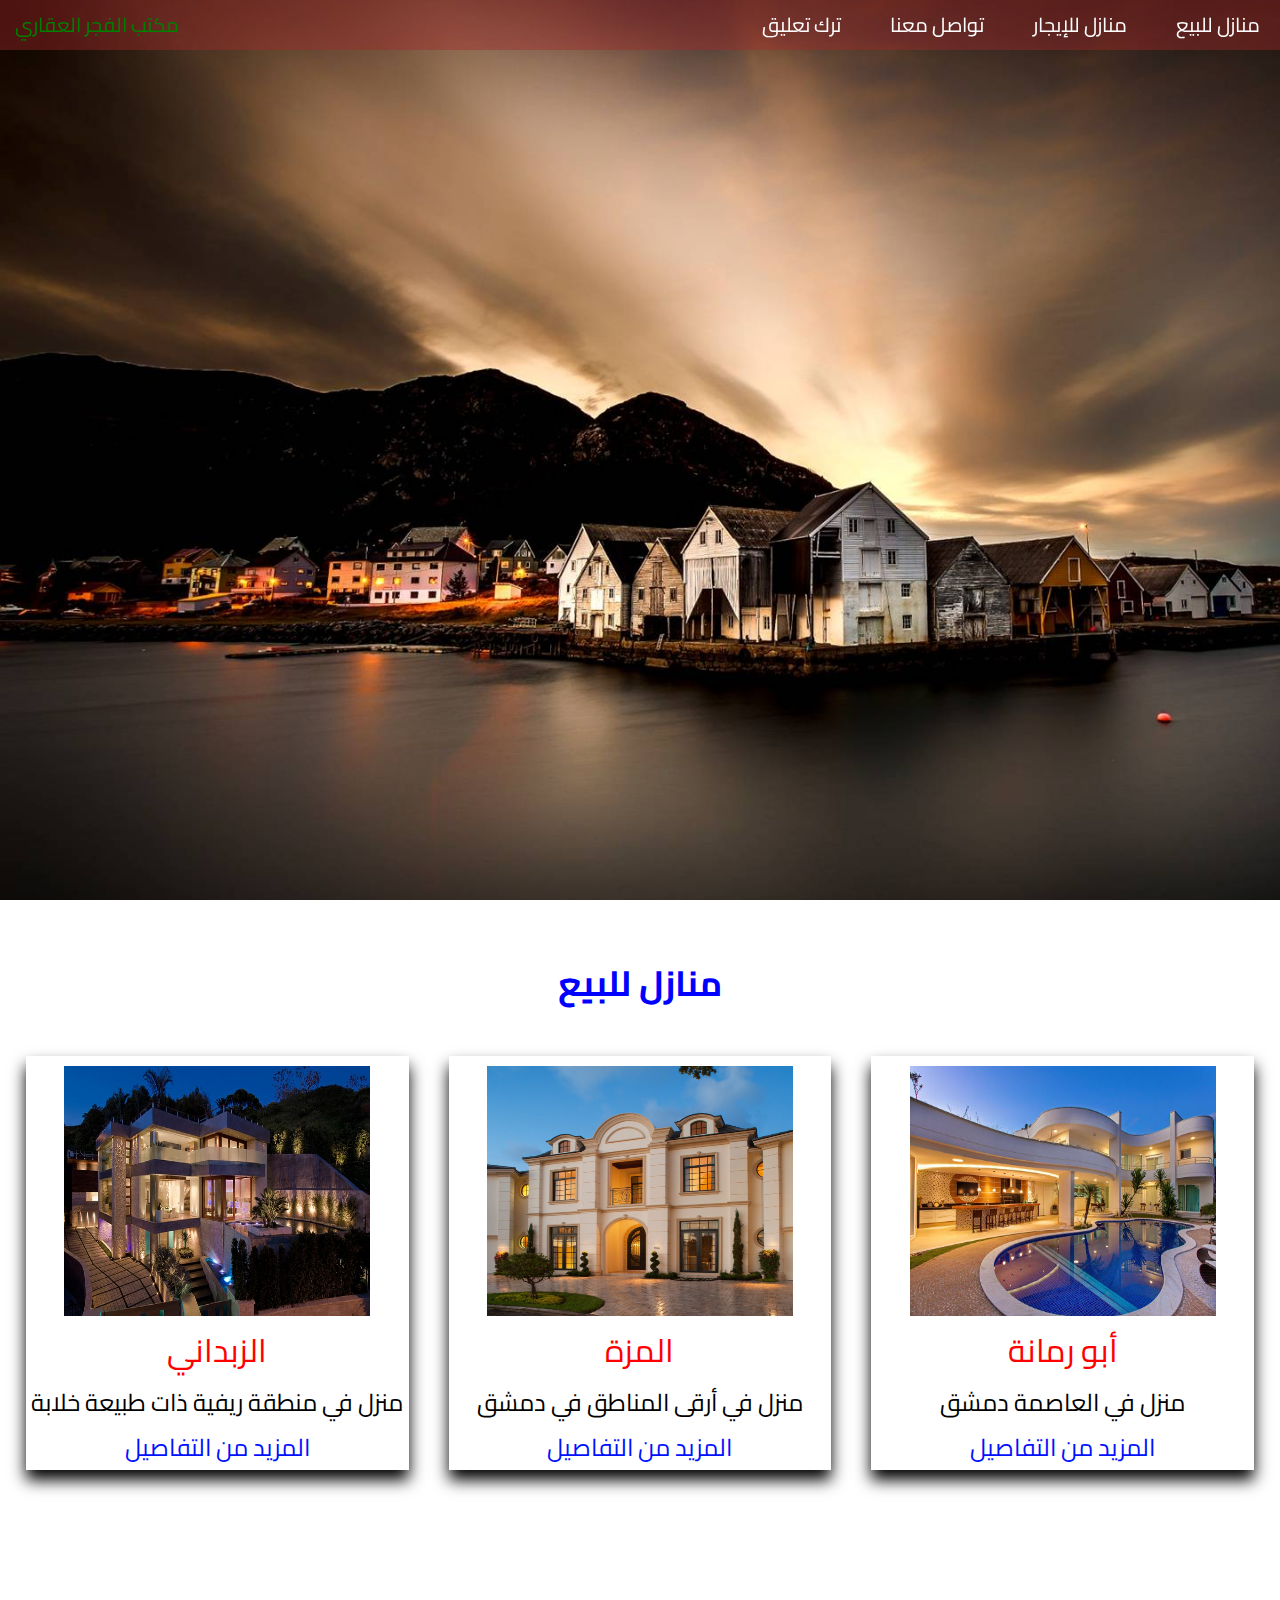
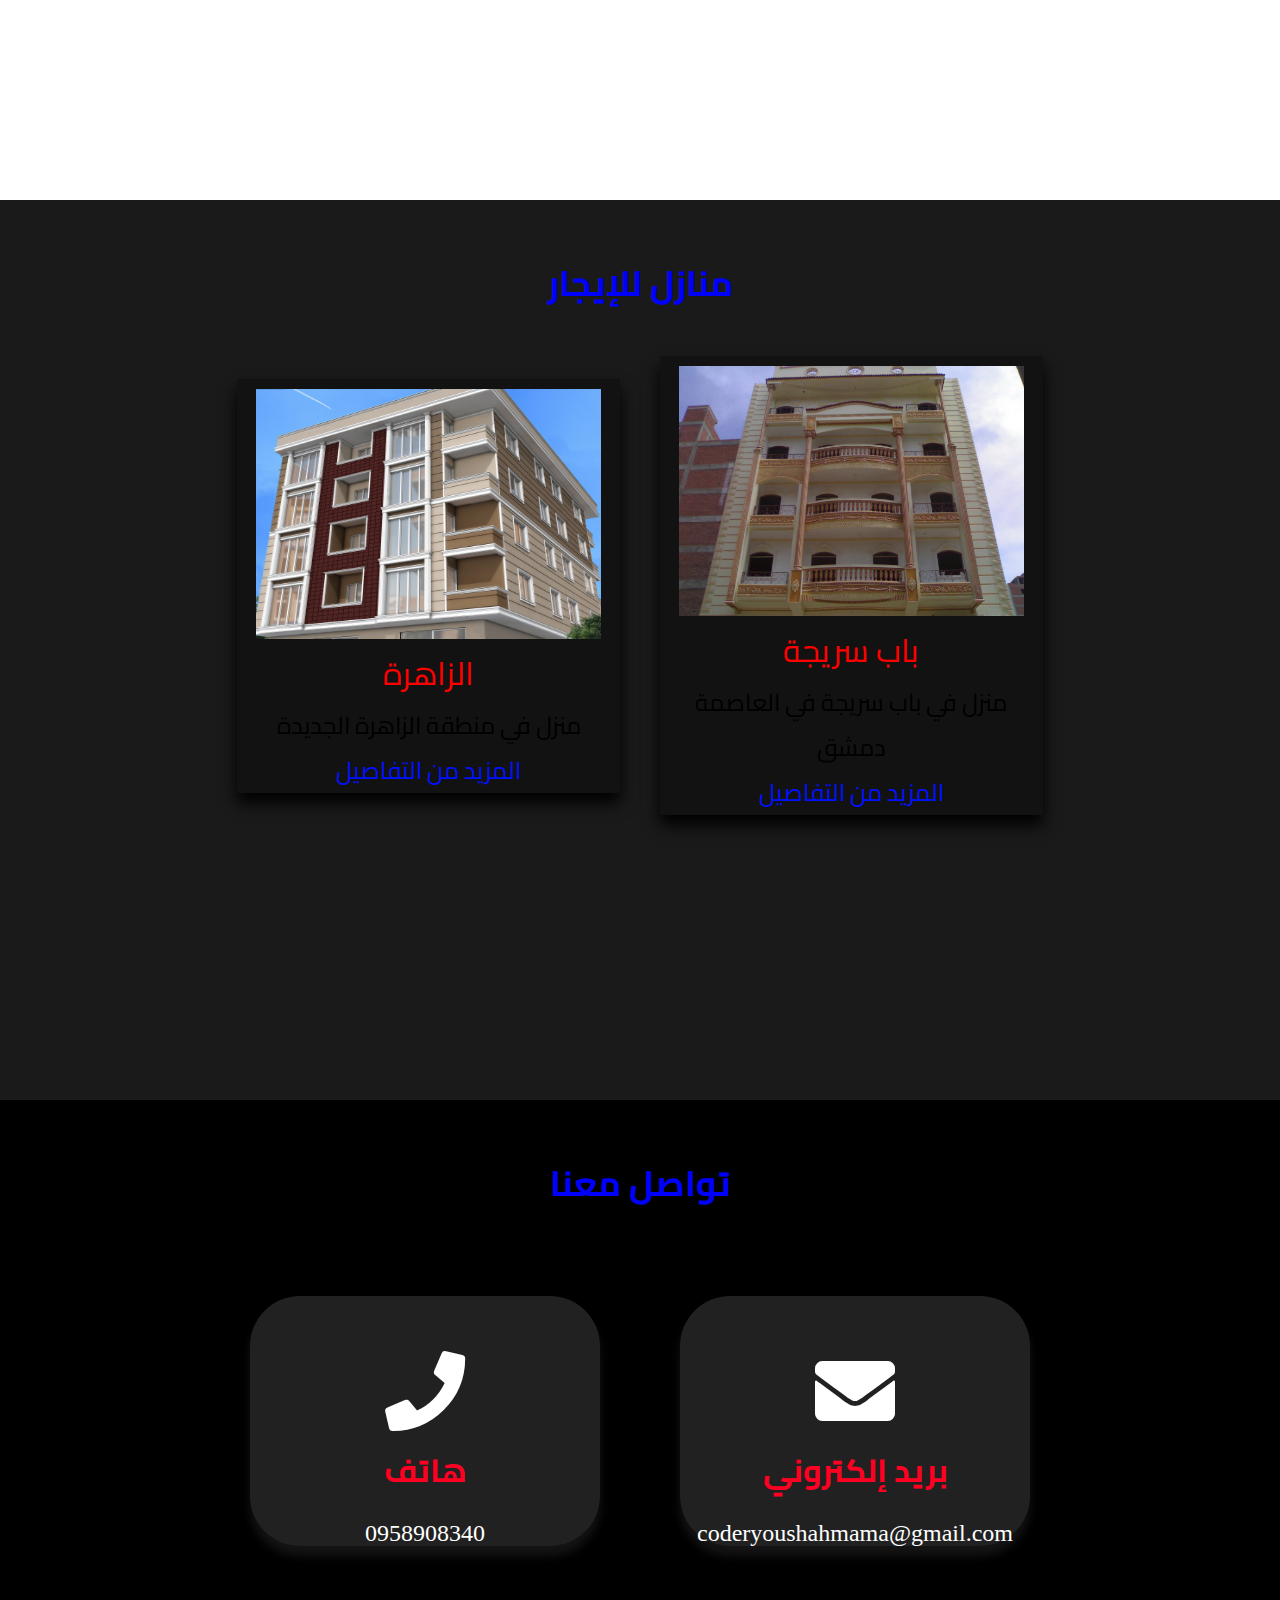
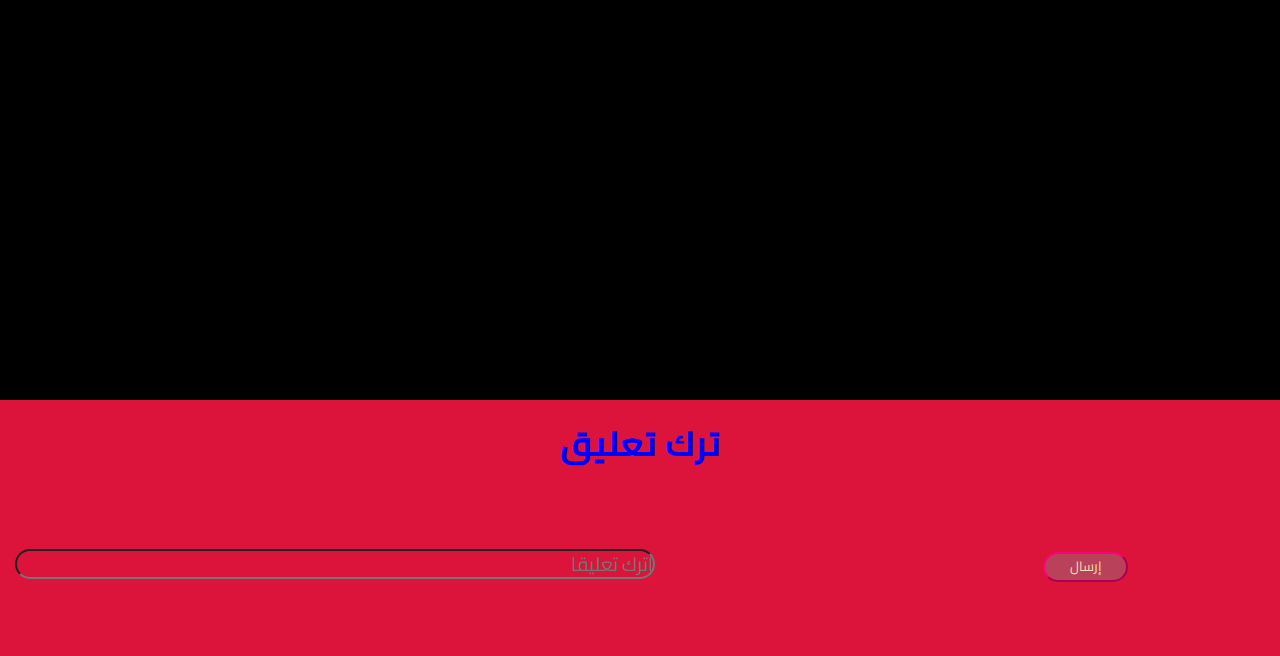
<file: HTML/index.html>
<!DOCTYPE html>
<html>
    <head>
        <meta charset="UTF-8"/>
        <meta name="viewport" content="width=device-width,initial-scale=1.0/">
        <link rel="stylesheet" href="../CSS/indexStyle.css"/>
        <link rel="stylesheet" href="https://cdnjs.cloudflare.com/ajax/libs/font-awesome/5.15.4/css/all.min.css">
        <title>الصفحة الرئيسية</title>
    </head>
    <body>
        <header class="header">
            <section class="toolbar" dir="rtl">
                <a href="#buy"><span class="selection">
                    منازل للبيع
                </span></a>
                <a href="#cost"><span class="selection">
                    منازل للإيجار
                </span></a>
                <a href="#contact"><span class="selection">
                    تواصل معنا
                </span></a>
                <a href="#comment"><span class="selection">
                    ترك تعليق
                </span></a>
                <span class="office_name">
                    مكتب الفجر العقاري
                </span>
            </section>
        </header>
        <section class="buy_homes" id="buy">
            <h1 class="title">منازل للبيع</h1>
            <br/>
            <table class="buy_table">
                <tr>
                    <td>
                        <img src="../IMAGES/Homes/home1_0.jpg" class="background-image"/>
                        <div class="title2">الزبداني</div>
                        <div class="text">
                            منزل في منطقة ريفية ذات طبيعة خلابة
                        </div>
                        <a href="Home_1.html" class="details">
                            المزيد من التفاصيل
                        </a>
                    </td>
                    <td>
                        <img src="../IMAGES/Homes/home2_0.jpg" class="background-image"/>
                        <div class="title2">المزة</div>
                        <div class="text">
                           منزل في أرقى المناطق في دمشق
                        </div>
                        <a href="Home_2.html" class="details">
                            المزيد من التفاصيل
                        </a>
                    </td>
                    <td>
                        <img src="../IMAGES/Homes/home3_0.jpg" class="background-image"/>
                        <div class="title2">أبو رمانة</div>
                        <div class="text">
                            منزل في العاصمة دمشق 
                        </div>
                        <a href="Home_3.html" class="details">
                            المزيد من التفاصيل
                        </a>
                    </td>
                </tr>
            </table>
        </section>
        <section class="cost-home" id="cost">
            <h1 class="title">منازل للإيجار</h1>
            <br/>
            <table class="cost_table">
                <tr>
                    <td class="cost-td">
                        <img src="../IMAGES/Homes/home4_0.jpg" class="background-image" id="cost-images"/>
                        <div class="title2">الزاهرة</div>
                        <div class="text">
                            منزل في منطقة الزاهرة الجديدة 
                        </div>
                        <a href="Home4.html" class="details">
                            المزيد من التفاصيل
                        </a>
                    </td>
                    <td class="cost-td">
                        <img src="../IMAGES/Homes/home5_0.jpg" class="background-image" id="cost-images"/>
                        <div class="title2">باب سريجة</div>
                        <div class="text">
                            منزل في باب سريجة في العاصمة دمشق
                        </div>
                        <a href="Home5.html" class="details">
                            المزيد من التفاصيل
                        </a>
                    </td>
                </tr>
            </table>
        </section>
        <section class="contact" id="contact">
            <h1 class="title">تواصل معنا</h1>
            <br/>
            <table class="contact-table">
                <tr>
                    <td class="contact-td">
                        <div class="icons">
                        <i class="fas fa-phone"></i>
                    </div>
                    <h1 class="contact-title">هاتف</h1>
                    <div class="contact-text">0958908340</div>
                    </td>
                    <td class="contact-td">
                        <div class="icons">
                        <i class="fas fa-envelope"></i>
                    </div>
                    <h1 class="contact-title">بريد إلكتروني</h1>
                    <div class="contact-text">coderyoushahmama@gmail.com</div>
                    </td>
                </tr>
            </table>
        </section>
        <section class="comment" id="comment">
            <h1 class="title1">ترك تعليق</h1>
            <form class="form1">
                <input type="text" minlength="15" class="input" placeholder="اترك تعليقا" name="comment" required/>
                <button type="submit" class="send-btn">إرسال</button>
            </form>
        </section>
    </body>
</html>
</file>
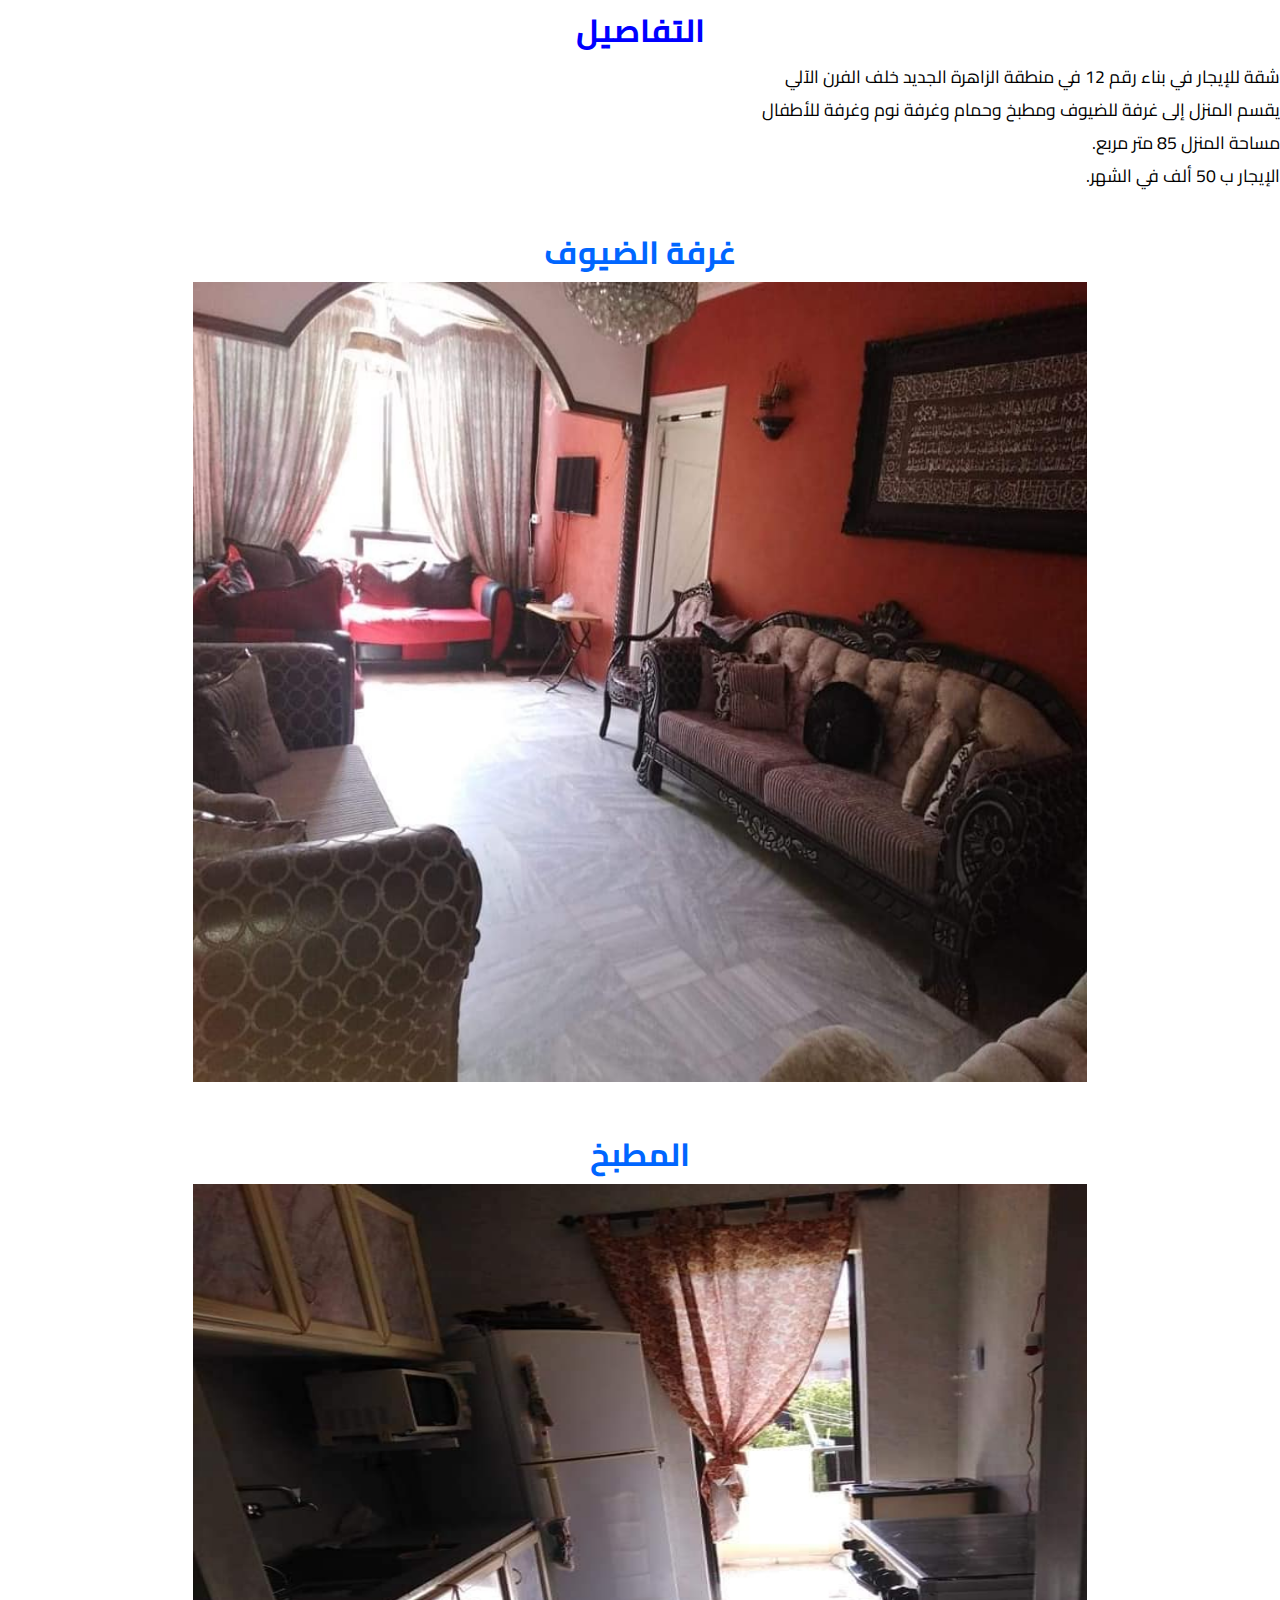
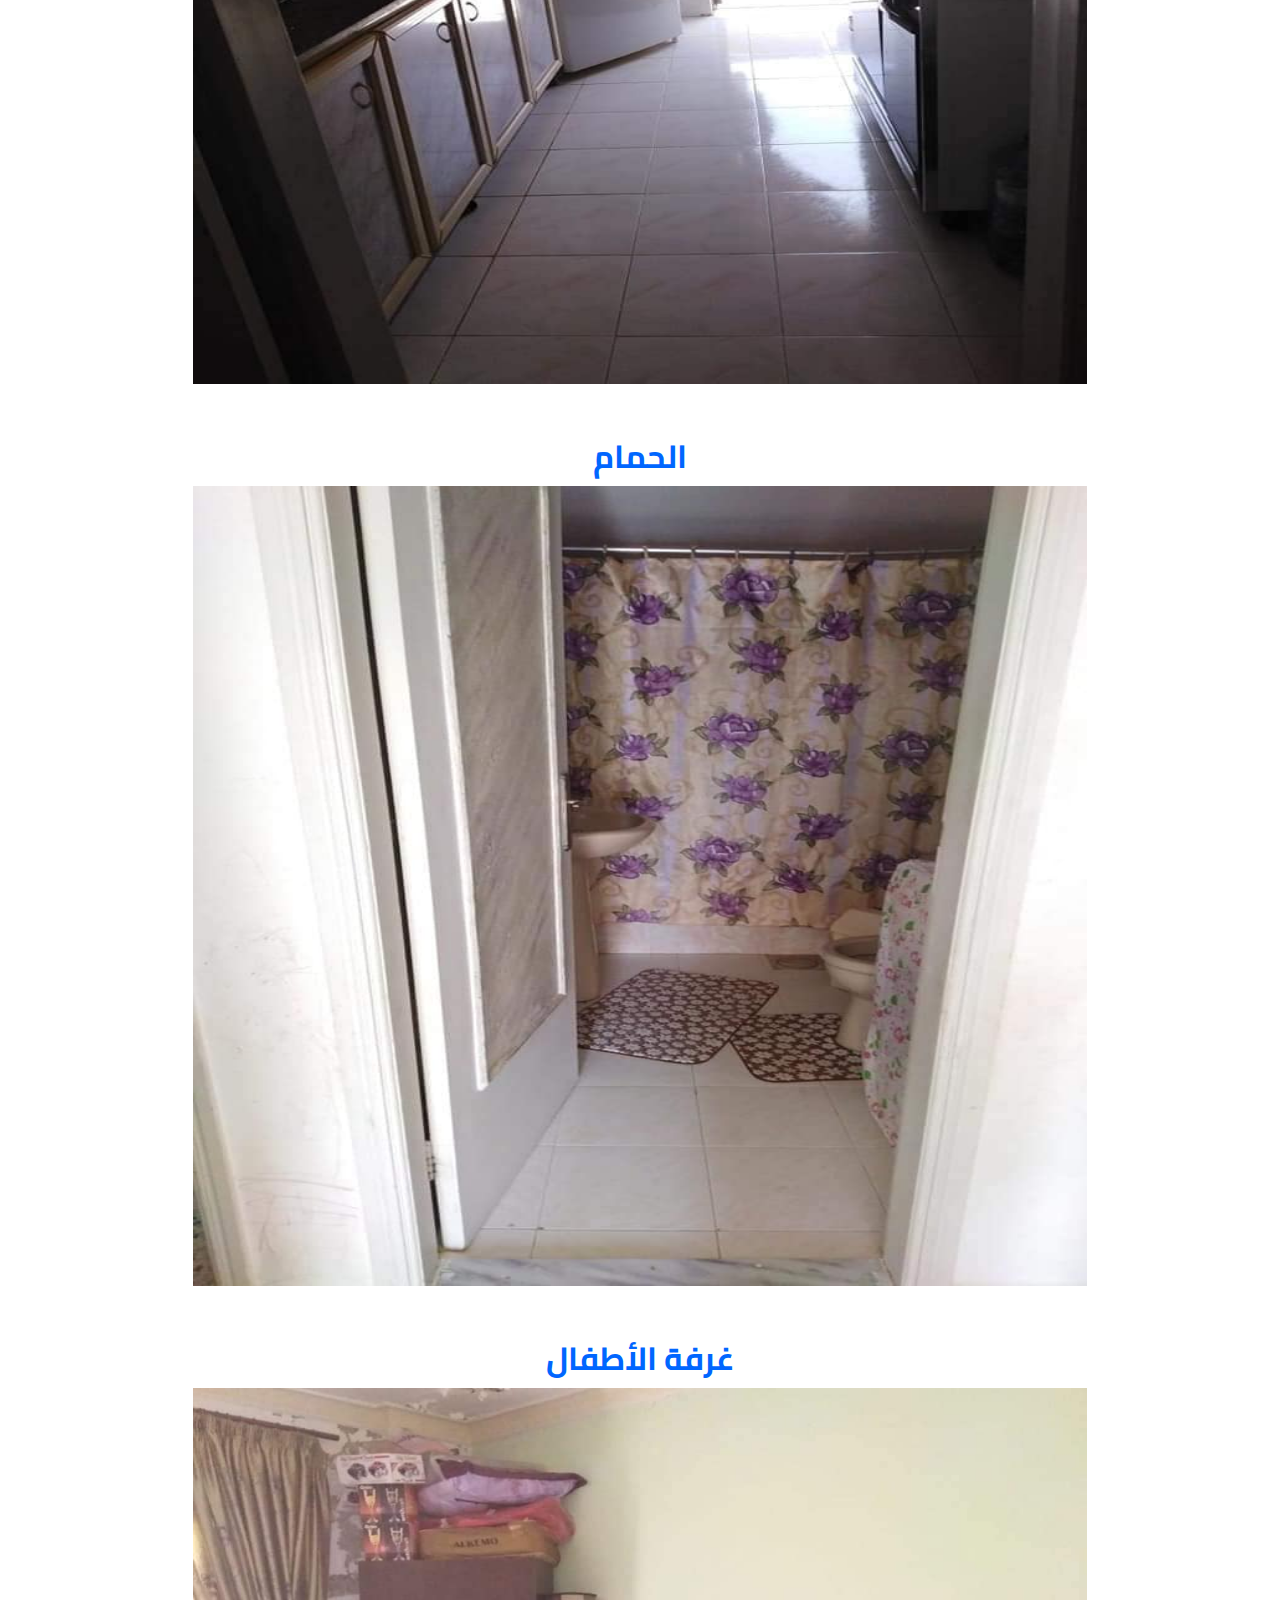
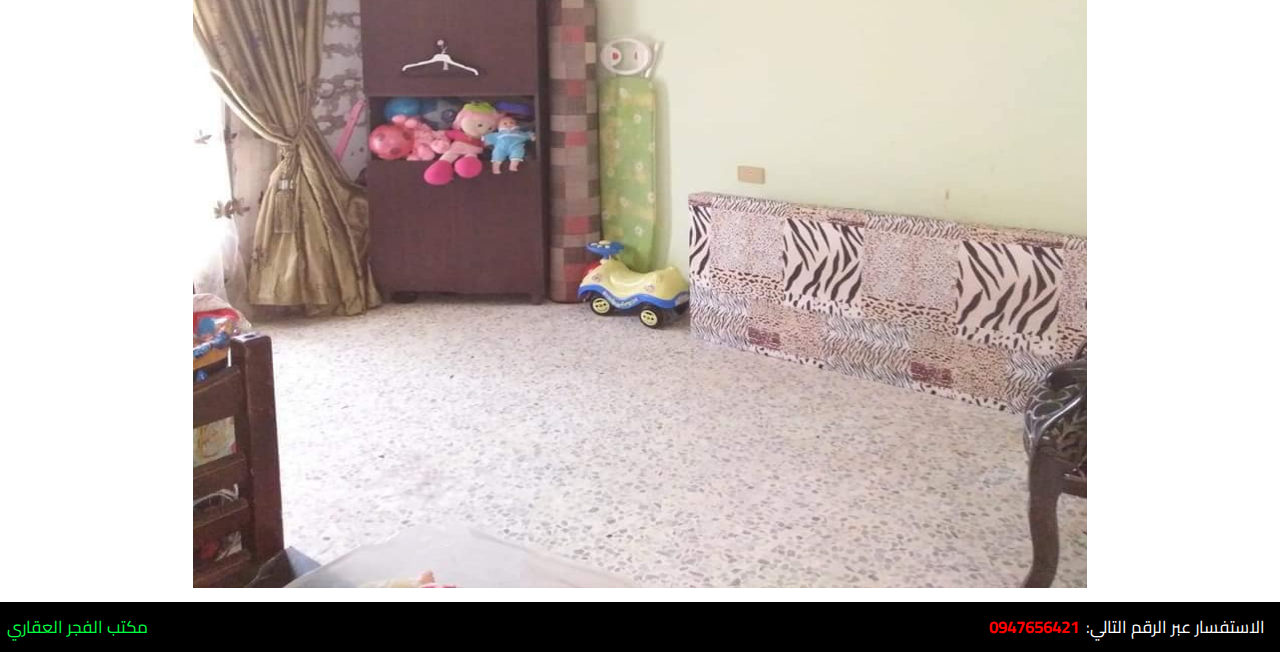
<file: HTML/Home4.html>
<!DOCTYPE html>
<html>
    <head>
        <meta charset="UTF-8"/>
        <meta name="viewport" content="width=device-width,initial-scale=1.0"/>
        <link rel="stylesheet" href="../CSS/homeStyle.css"/>
        <title>التفاصيل</title>
        </head>
        <body>
            <h1 class="title">التفاصيل</h1>
            <div class="text">
               شقة للإيجار في بناء رقم 12 في منطقة الزاهرة الجديد خلف الفرن الآلي
                </div>
                <div class="text">
                   يقسم المنزل إلى غرفة للضيوف ومطبخ وحمام وغرفة نوم وغرفة للأطفال
                    </div>
            <div class="text">مساحة المنزل 85 متر مربع.</div>
            <div class="text">الإيجار ب 50 ألف في الشهر.</div>
            <section class="rooms">
                <table class="rooms_table">
                    <tr>
                        <td>
                            <h1 class="title1">غرفة الضيوف</h1>
                            <img src="../IMAGES/Homes/home4_1.jpg" class="image"/>
                        </td>
                    </tr>
                    <tr>
                        <td>
                            <h1 class="title1">المطبخ</h1>
                            <img src="../IMAGES/Homes/home4_2.jpg" class="image"/>
                        </td>
                    </tr>
                    <tr>
                        <td>
                            <h1 class="title1">الحمام</h1>
                            <img src="../IMAGES/Homes/home4_3.jpg" class="image"/>
                        </td>
                    </tr>
                    <tr>
                        <td>
                            <h1 class="title1">غرفة الأطفال</h1>
                            <img src="../IMAGES/Homes/home4_4.jpg" class="image"/>
                        </td>
                    </tr>
                </table>
            </section>
            <footer class="footer">
                <section>
                    <span class="order-text"> :الاستفسار عبر الرقم التالي</span><span class="number-phone"> 0947656421 </span>
                    <span class="office-name">مكتب الفجر العقاري</span>
                </section>
            </footer>
        </body>
</html>
</file>
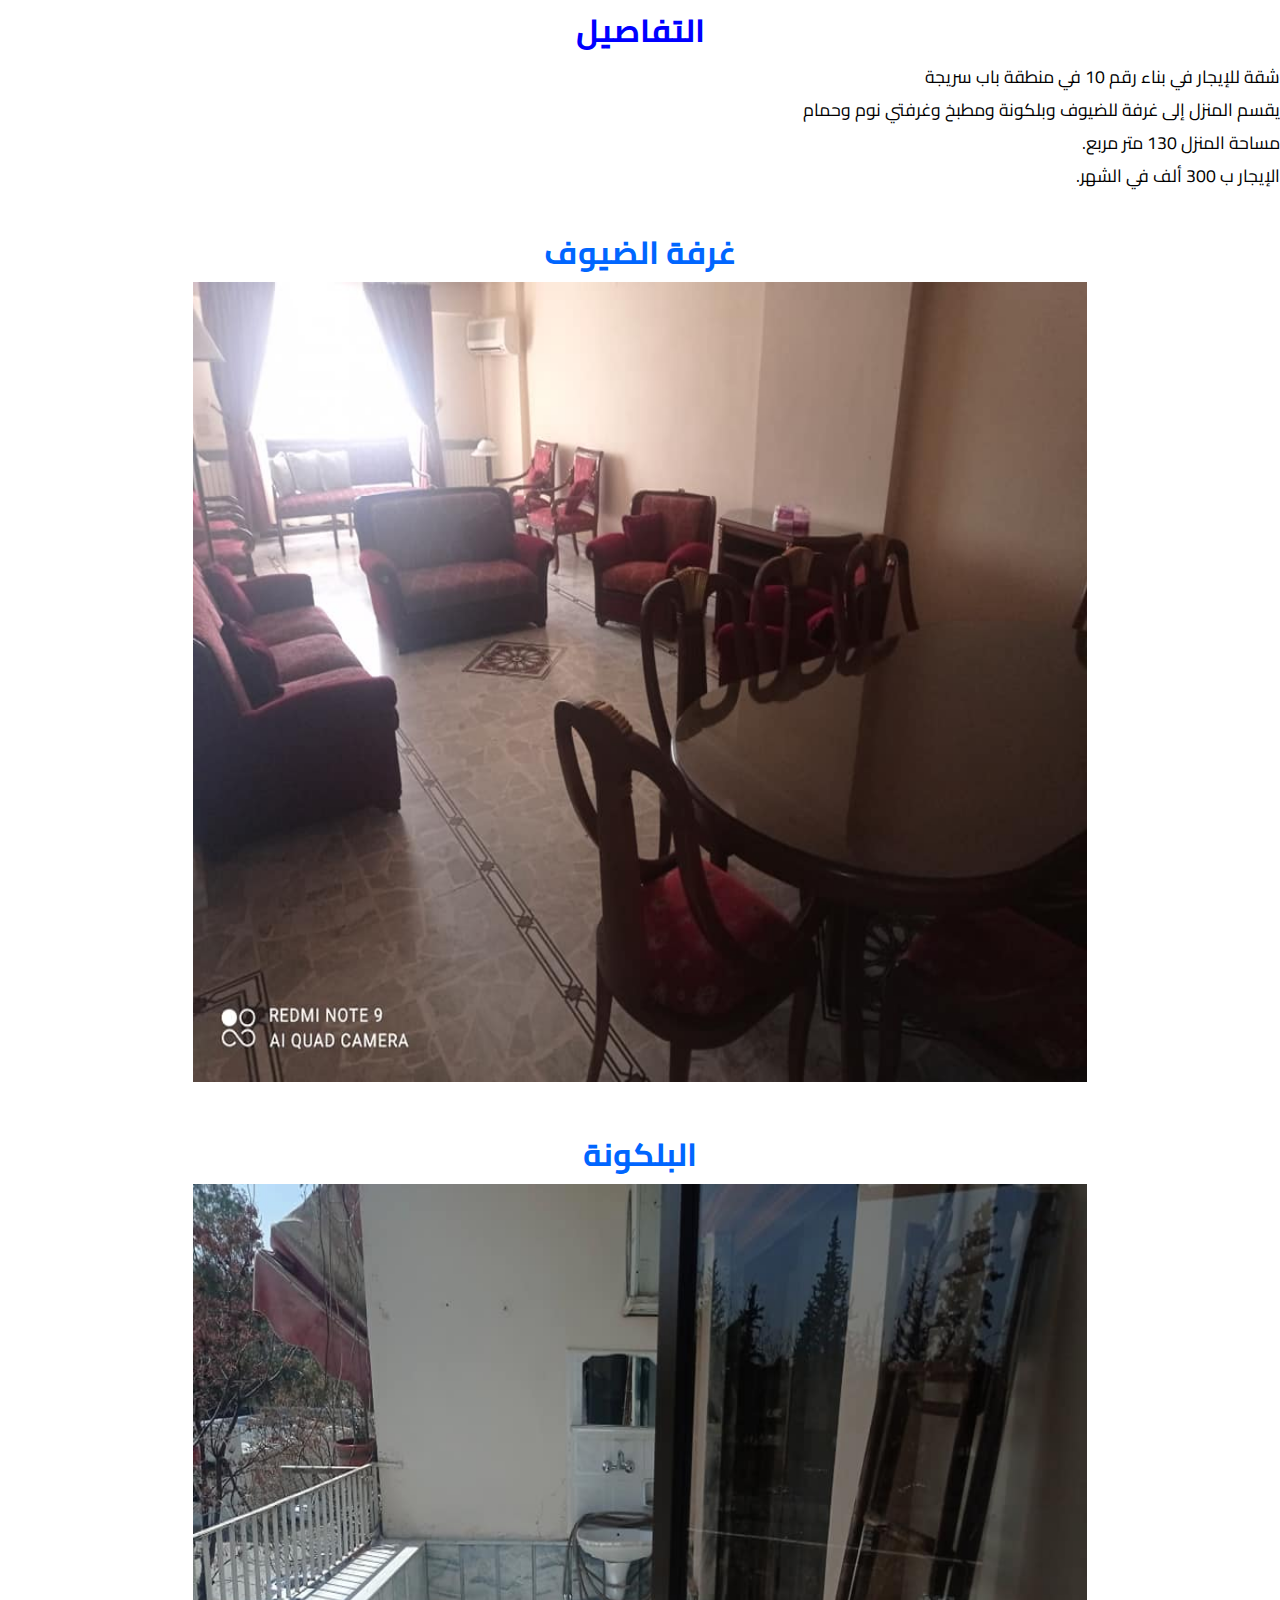
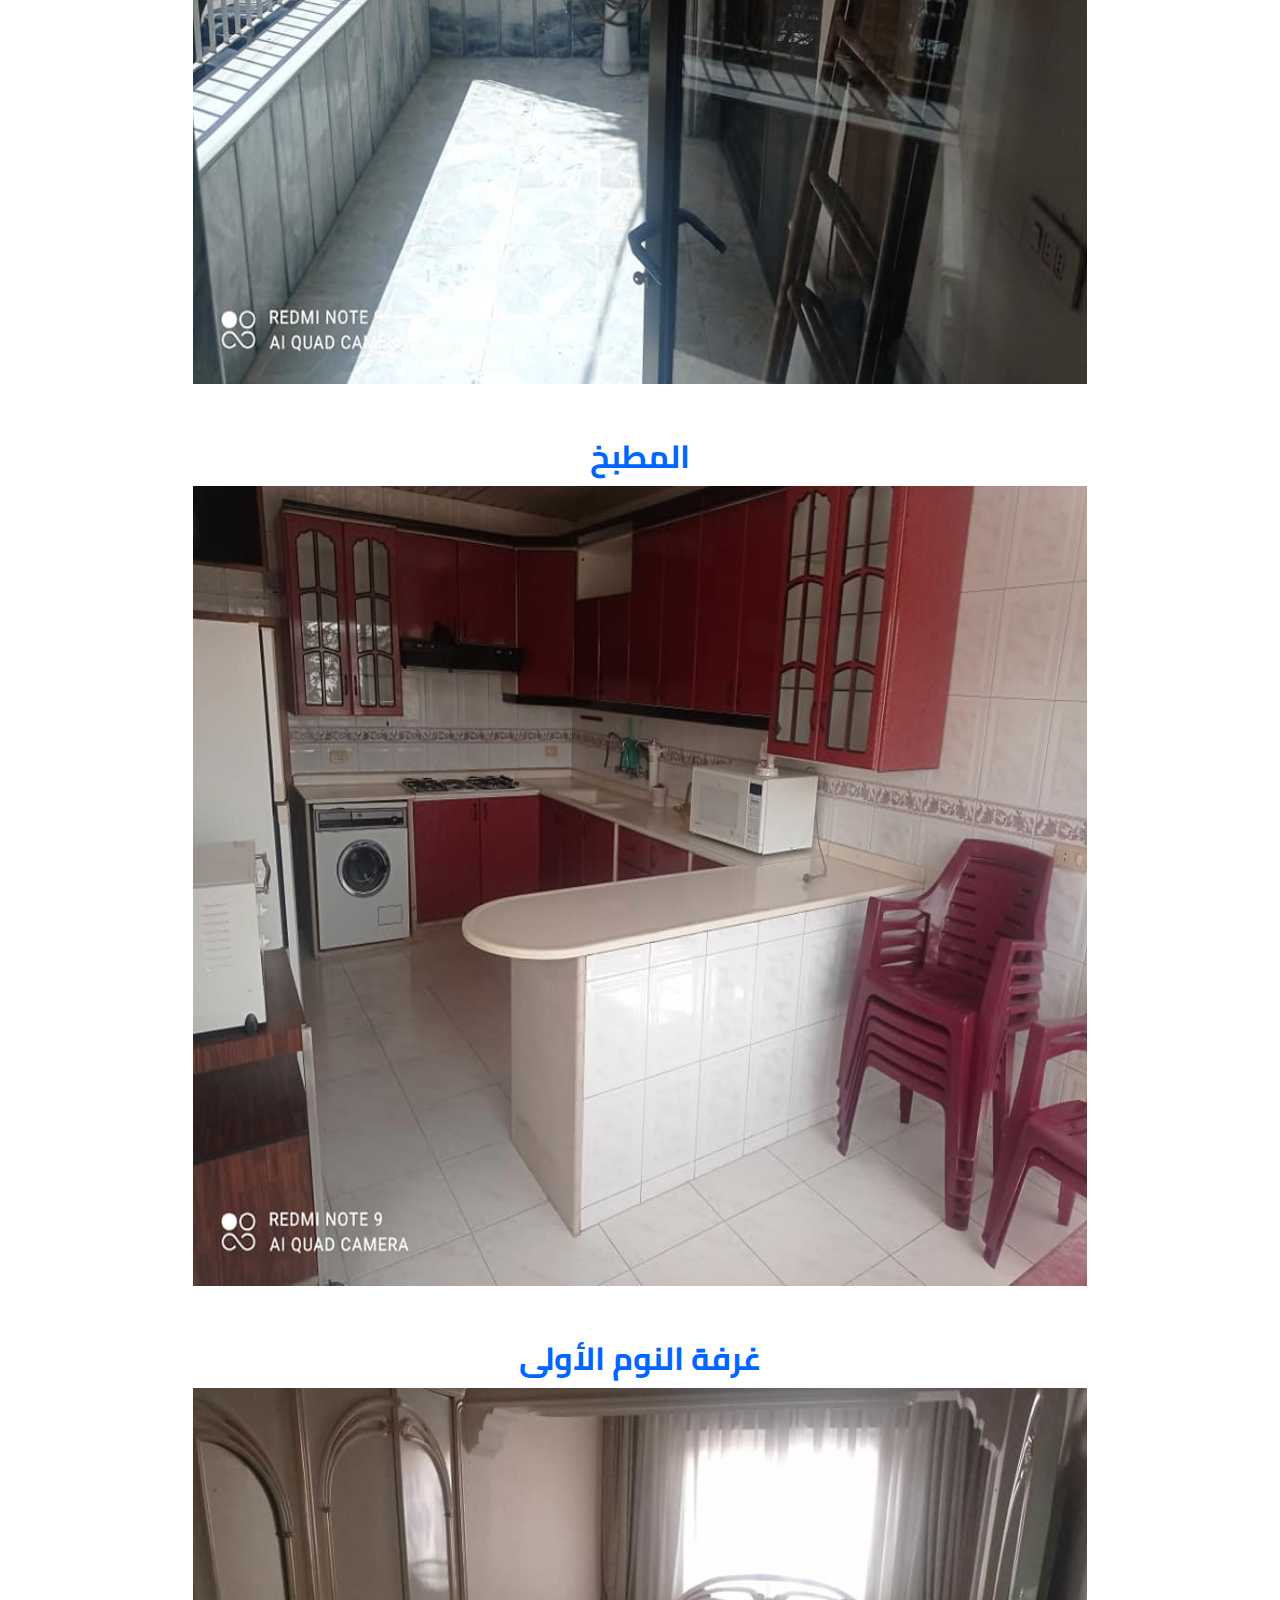
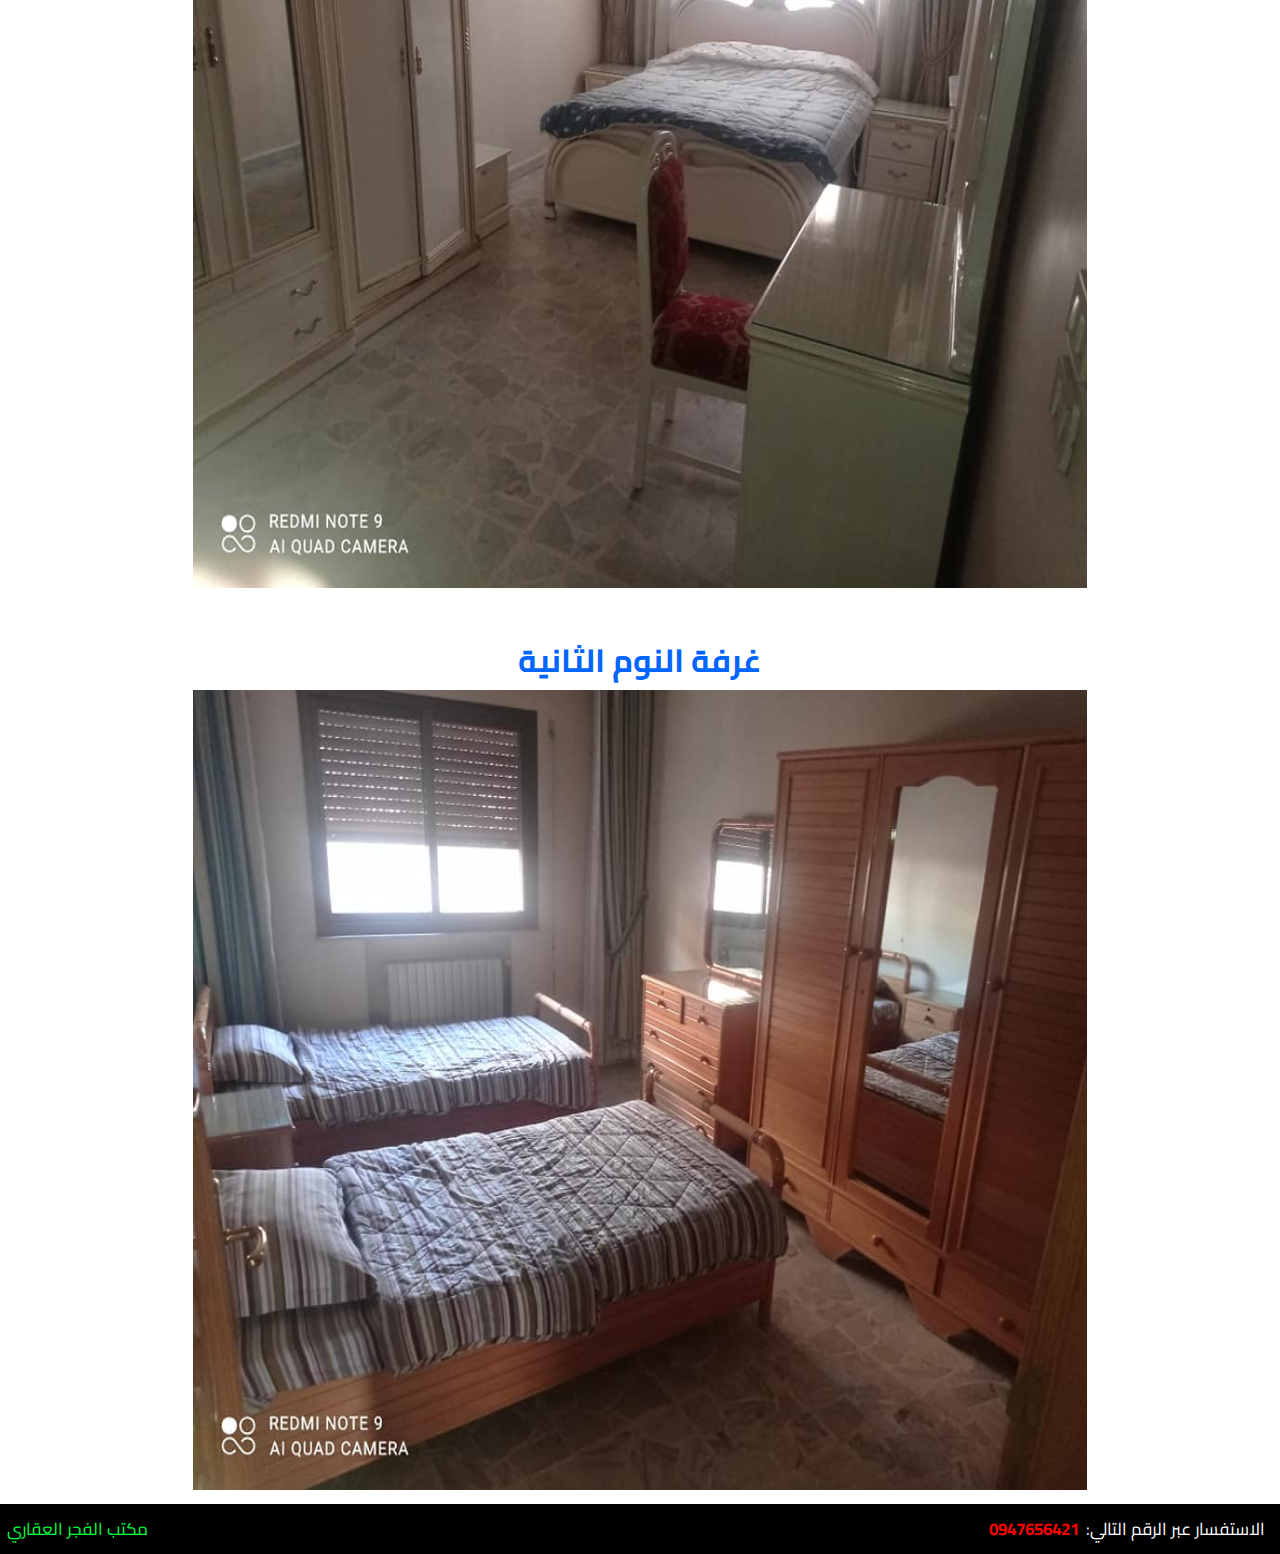
<file: HTML/Home5.html>
<!DOCTYPE html>
<html>
    <head>
        <meta charset="UTF-8"/>
        <meta name="viewport" content="width=device-width,initial-scale=1.0"/>
        <link rel="stylesheet" href="../CSS/homeStyle.css"/>
        <title>التفاصيل</title>
        </head>
        <body>
            <h1 class="title">التفاصيل</h1>
            <div class="text">
               شقة للإيجار في بناء رقم 10 في منطقة باب سريجة
                </div>
                <div class="text">
                  يقسم المنزل إلى غرفة للضيوف وبلكونة ومطبخ وغرفتي نوم وحمام
                    </div>
            <div class="text">مساحة المنزل 130 متر مربع.</div>
            <div class="text">الإيجار ب 300 ألف في الشهر.</div>
            <section class="rooms">
                <table class="rooms_table">
                    <tr>
                        <td>
                            <h1 class="title1">غرفة الضيوف</h1>
                            <img src="../IMAGES/Homes/home5_1.jpg" class="image"/>
                        </td>
                    </tr>
                    <tr>
                        <td>
                            <h1 class="title1">البلكونة</h1>
                            <img src="../IMAGES/Homes/home5_2.jpg" class="image"/>
                        </td>
                    </tr>
                    <tr>
                        <td>
                            <h1 class="title1">المطبخ</h1>
                            <img src="../IMAGES/Homes/home5_3.jpg" class="image"/>
                        </td>
                    </tr>
                    <tr>
                        <td>
                            <h1 class="title1">غرفة النوم الأولى</h1>
                            <img src="../IMAGES/Homes/home5_5.jpg" class="image"/>
                        </td>
                    </tr>
                    <td>
                        <h1 class="title1">غرفة النوم الثانية</h1>
                        <img src="../IMAGES/Homes/home5_7.jpg" class="image"/>
                    </td>
                </tr>
                </table>
            </section>
            <footer class="footer">
                <section>
                    <span class="order-text"> :الاستفسار عبر الرقم التالي</span><span class="number-phone"> 0947656421 </span>
                    <span class="office-name">مكتب الفجر العقاري</span>
                </section>
            </footer>
        </body>
</html>
</file>
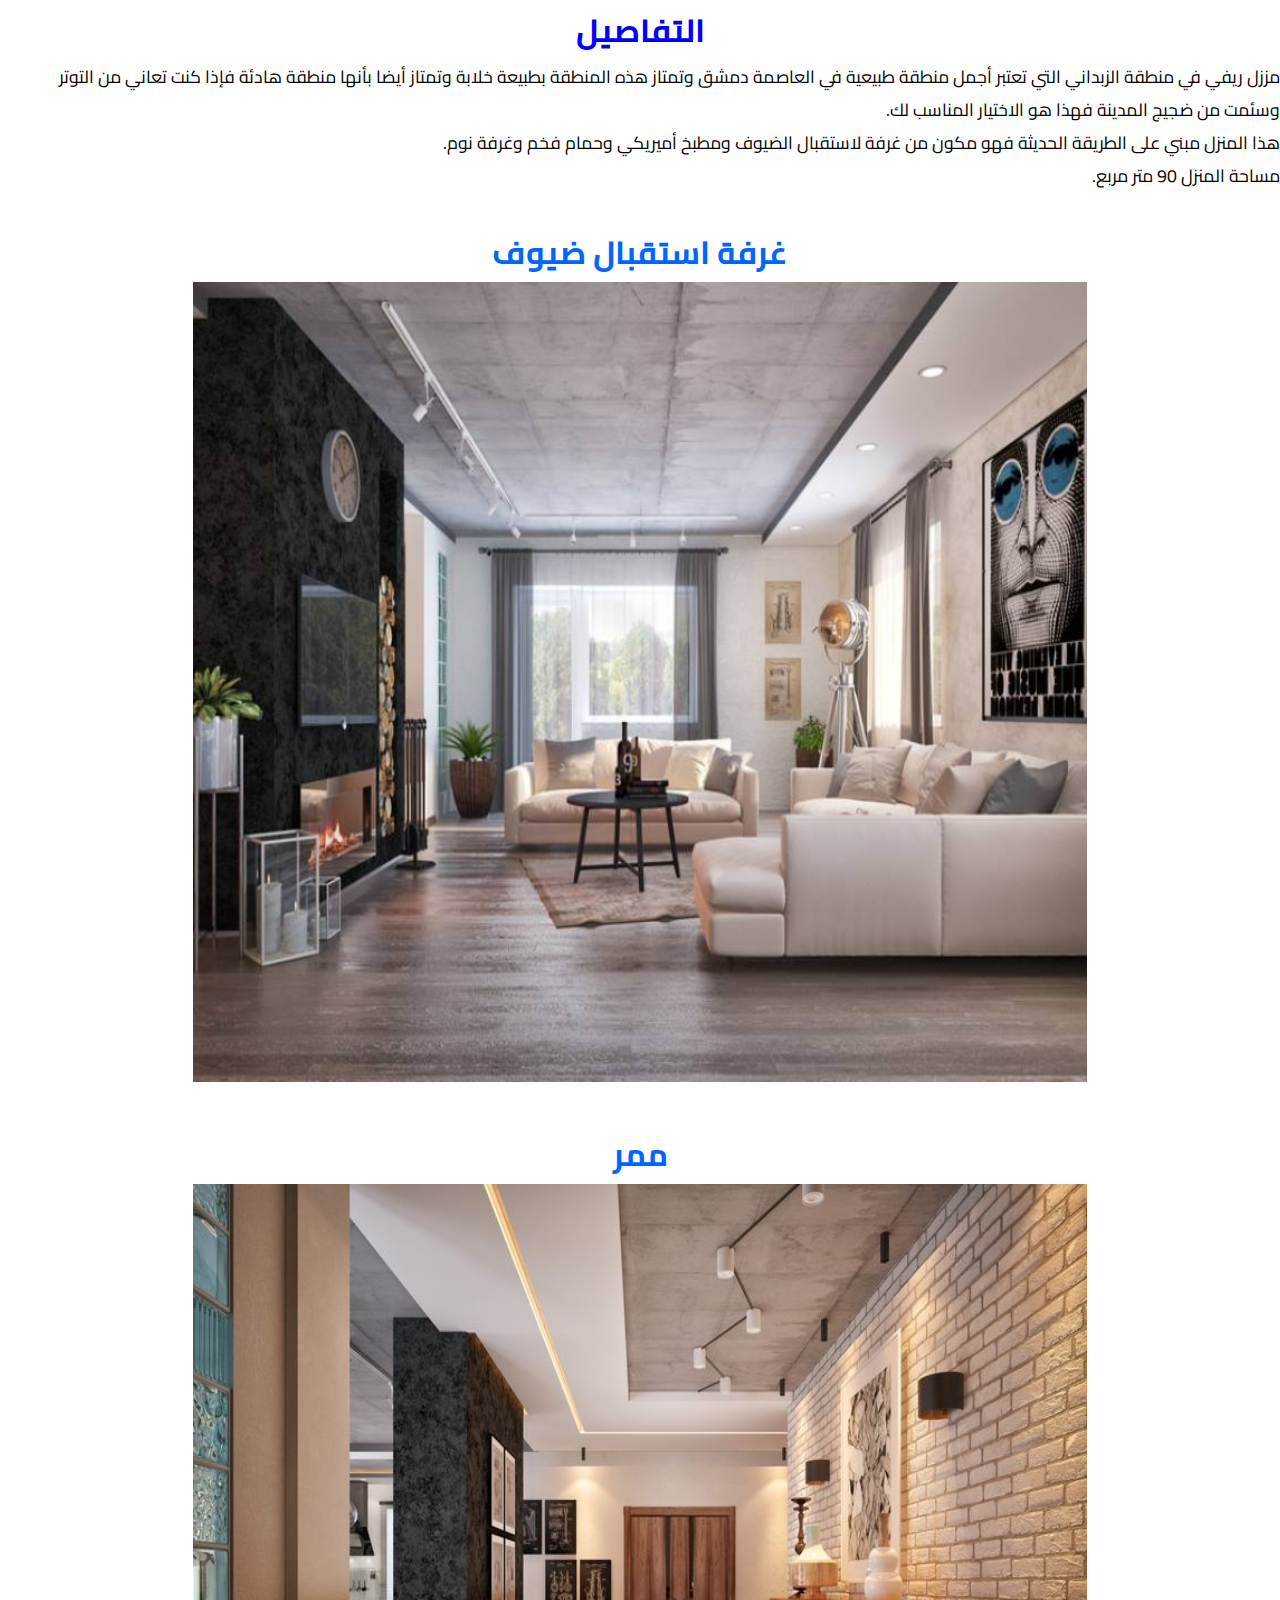
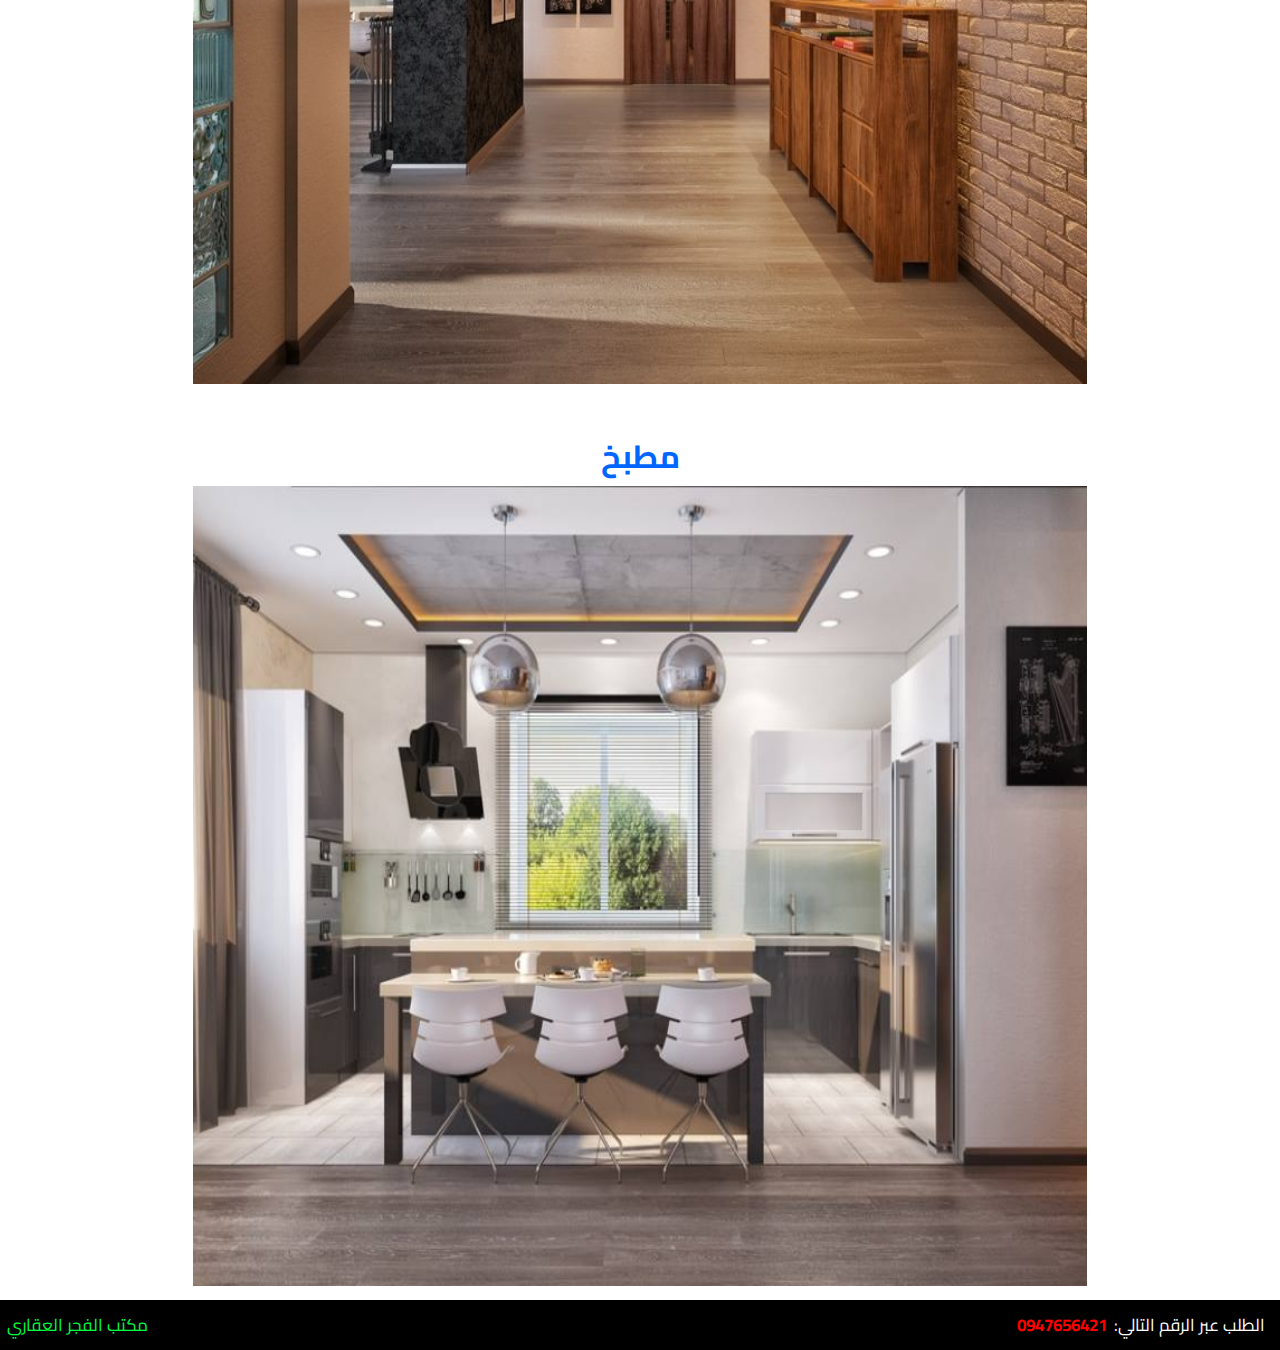
<file: HTML/Home_1.html>
<!DOCTYPE html>
<html>
    <head>
        <meta charset="UTF-8"/>
        <meta name="viewport" content="width=device-width,initial-scale=1.0"/>
        <link rel="stylesheet" href="../CSS/homeStyle.css"/>
        <title>التفاصيل</title>
        </head>
        <body>
            <h1 class="title">التفاصيل</h1>
            <div class="text">
                مززل ريفي في منطقة الزبداني التي تعتبر أجمل منطقة طبيعية في العاصمة دمشق وتمتاز هذه المنطقة بطبيعة خلابة وتمتاز أيضا بأنها منطقة هادئة فإذا كنت تعاني من التوتر وسئمت من ضجيج المدينة فهذا هو الاختيار المناسب لك.
            </div>
            <div class="text">هذا المنزل مبني على الطريقة الحديثة فهو مكون من غرفة لاستقبال الضيوف ومطبخ أميريكي وحمام فخم وغرفة نوم.</div>
            <div class="text">مساحة المنزل 90 متر مربع.</div>
            <section class="rooms">
                <table class="rooms_table">
                    <tr>
                        <td>
                            <h1 class="title1">غرفة استقبال ضيوف</h1>
                            <img src="../IMAGES/Homes/home1_1.jpg" class="image"/>
                        </td>
                    </tr>
                    <tr>
                        <td>
                            <h1 class="title1">ممر</h1>
                            <img src="../IMAGES/Homes/home1_4.jpg" class="image"/>
                        </td>
                    </tr>
                    <tr>
                        <td>
                            <h1 class="title1">مطبخ</h1>
                            <img src="../IMAGES/Homes/home1_6.jpg" class="image"/>
                        </td>
                    </tr>
                </table>
            </section>
            <footer class="footer">
                <section>
                    <span class="order-text"> :الطلب عبر الرقم التالي</span><span class="number-phone"> 0947656421 </span>
                    <span class="office-name">مكتب الفجر العقاري</span>
                </section>
            </footer>
        </body>
</html>
</file>
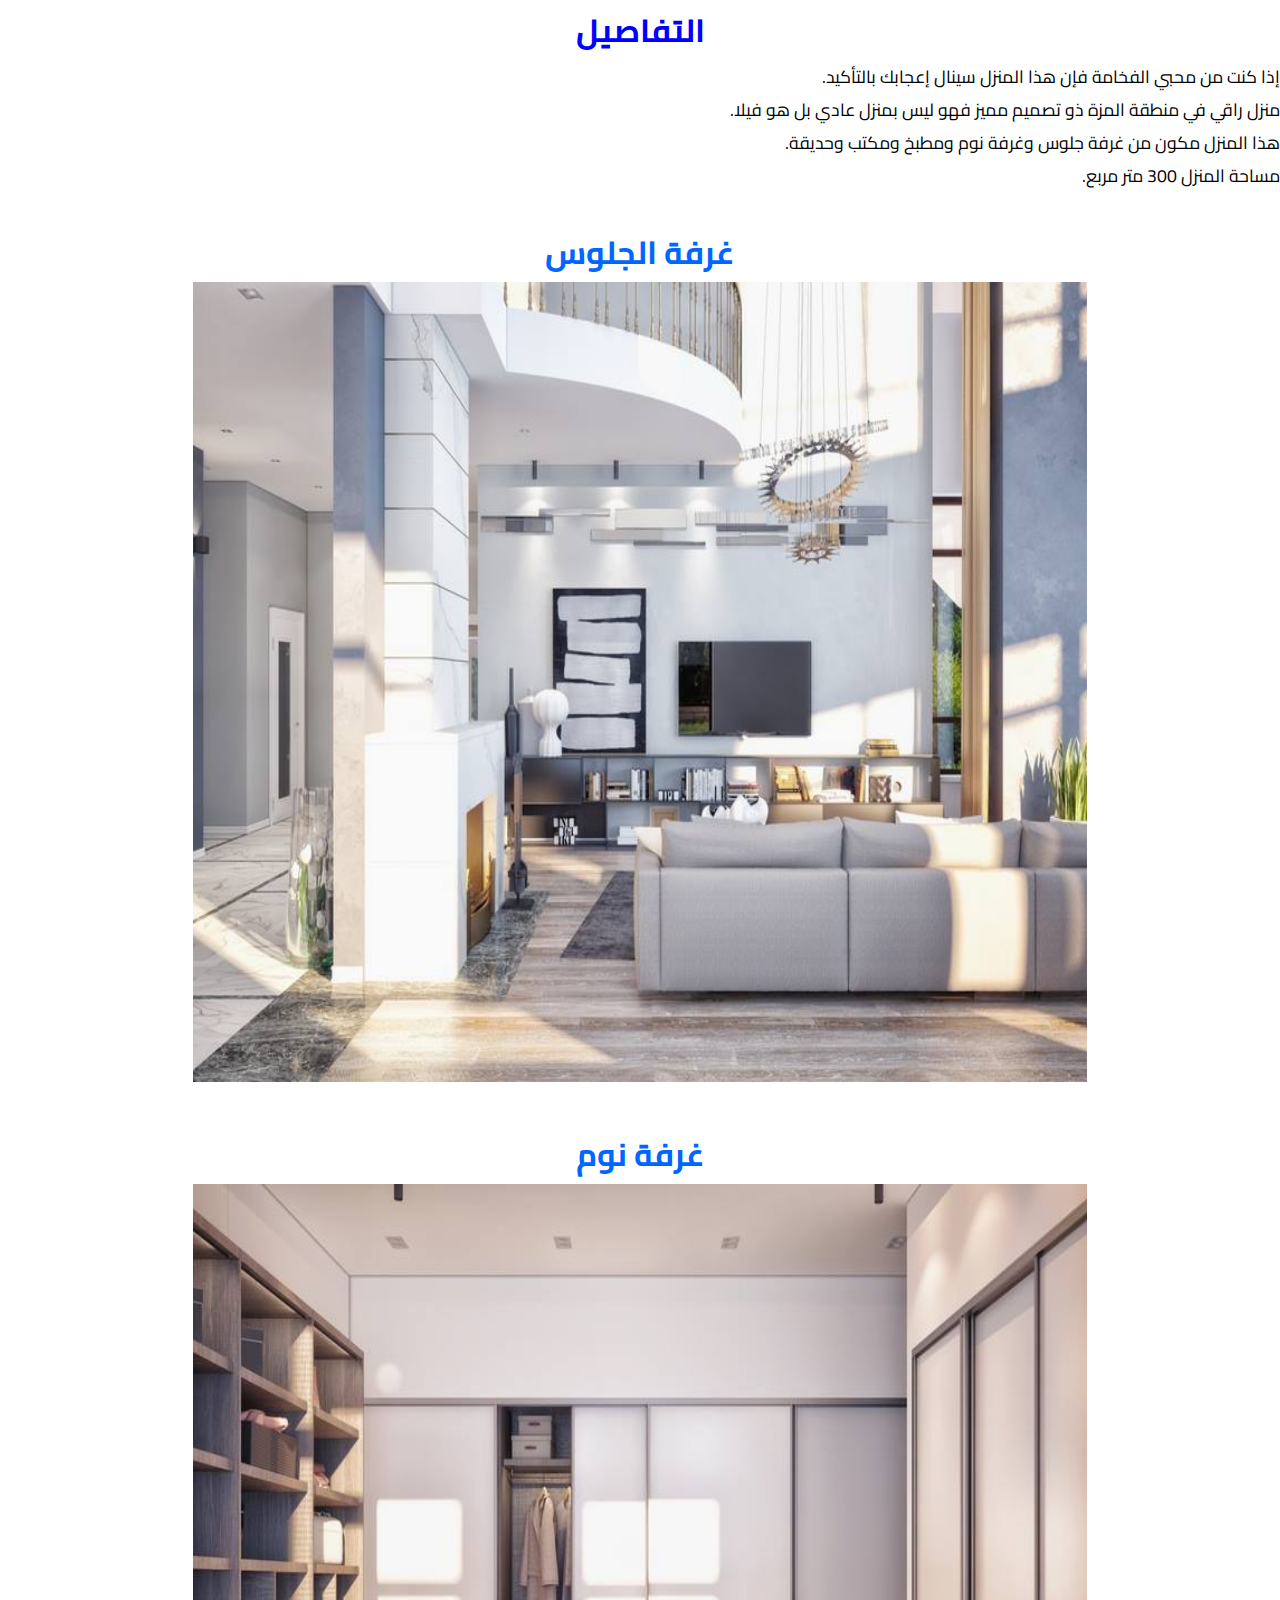
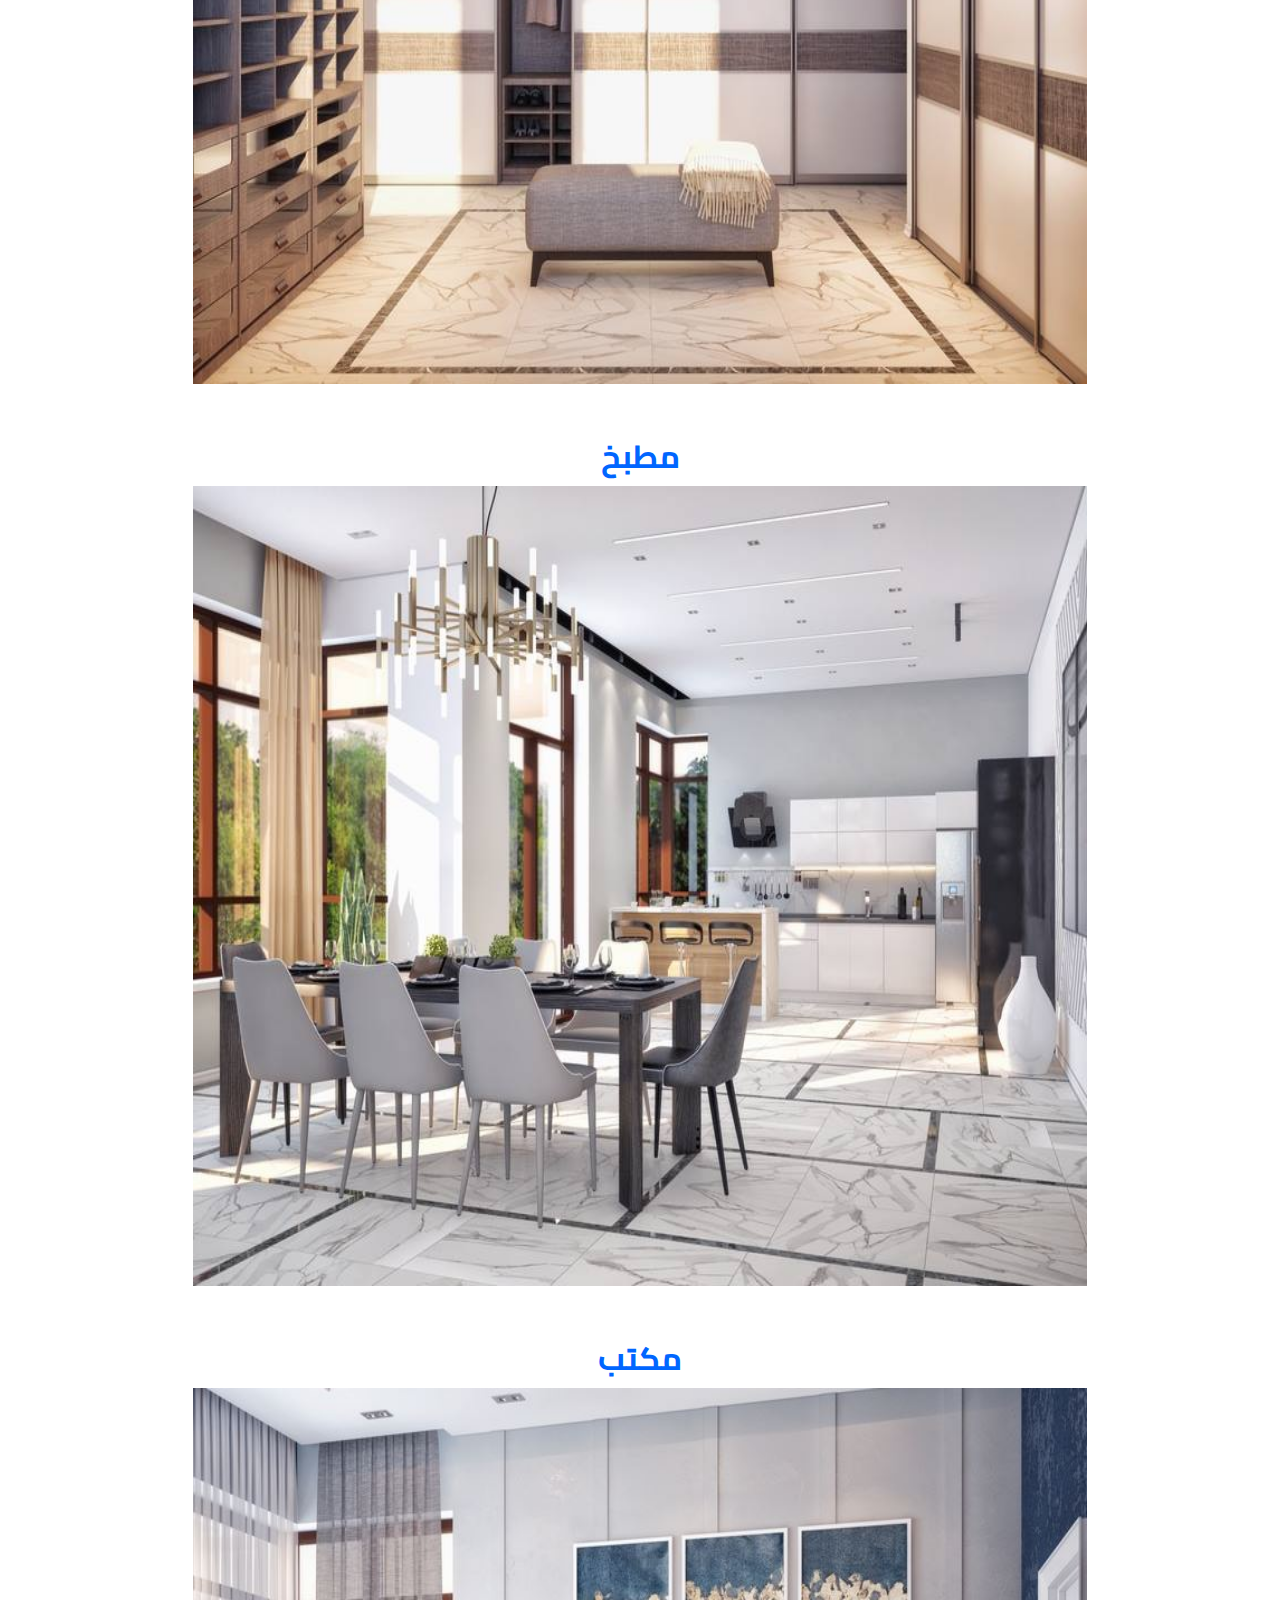
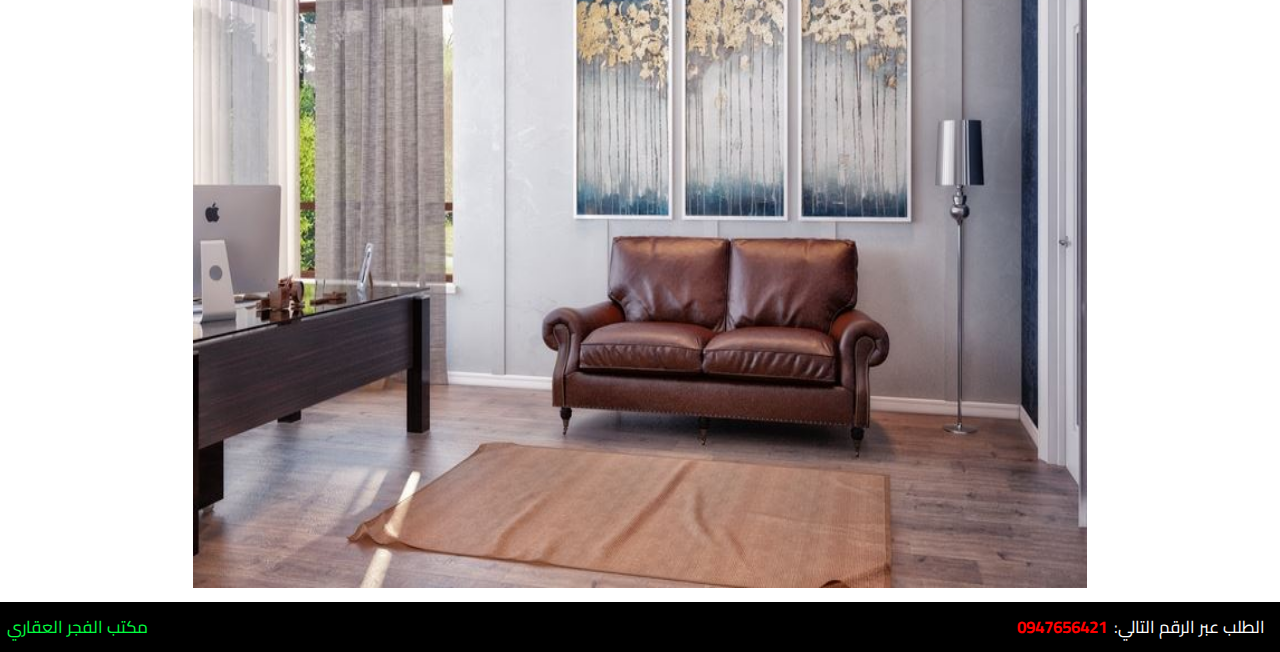
<file: HTML/Home_2.html>
<!DOCTYPE html>
<html>
    <head>
        <meta charset="UTF-8"/>
        <meta name="viewport" content="width=device-width,initial-scale=1.0"/>
        <link rel="stylesheet" href="../CSS/homeStyle.css"/>
        <title>التفاصيل</title>
        </head>
        <body>
            <h1 class="title">التفاصيل</h1>
            <div class="text">
                إذا كنت من محبي الفخامة فإن هذا المنزل سينال إعجابك بالتأكيد.
                </div>
                <div class="text">
                    منزل راقي في منطقة المزة ذو تصميم مميز فهو ليس بمنزل عادي بل هو فيلا.
                    </div>
                    <div class="text">
                        هذا المنزل مكون من غرفة جلوس وغرفة نوم ومطبخ ومكتب وحديقة.
                        </div>
            <div class="text">مساحة المنزل 300 متر مربع.</div>
            <section class="rooms">
                <table class="rooms_table">
                    <tr>
                        <td>
                            <h1 class="title1">غرفة الجلوس</h1>
                            <img src="../IMAGES/Homes/home2_2.jpg" class="image"/>
                        </td>
                    </tr>
                    <tr>
                        <td>
                            <h1 class="title1">غرفة نوم</h1>
                            <img src="../IMAGES/Homes/home2_7.jpg" class="image"/>
                        </td>
                    </tr>
                    <tr>
                        <td>
                            <h1 class="title1">مطبخ</h1>
                            <img src="../IMAGES/Homes/home2_4.jpg" class="image"/>
                        </td>
                    </tr>
                    <tr>
                        <td>
                            <h1 class="title1">مكتب</h1>
                            <img src="../IMAGES/Homes/home2_6.jpg" class="image"/>
                        </td>
                    </tr>
                </table>
            </section>
            <footer class="footer">
                <section>
                    <span class="order-text"> :الطلب عبر الرقم التالي</span><span class="number-phone"> 0947656421 </span>
                    <span class="office-name">مكتب الفجر العقاري</span>
                </section>
            </footer>
        </body>
</html>
</file>
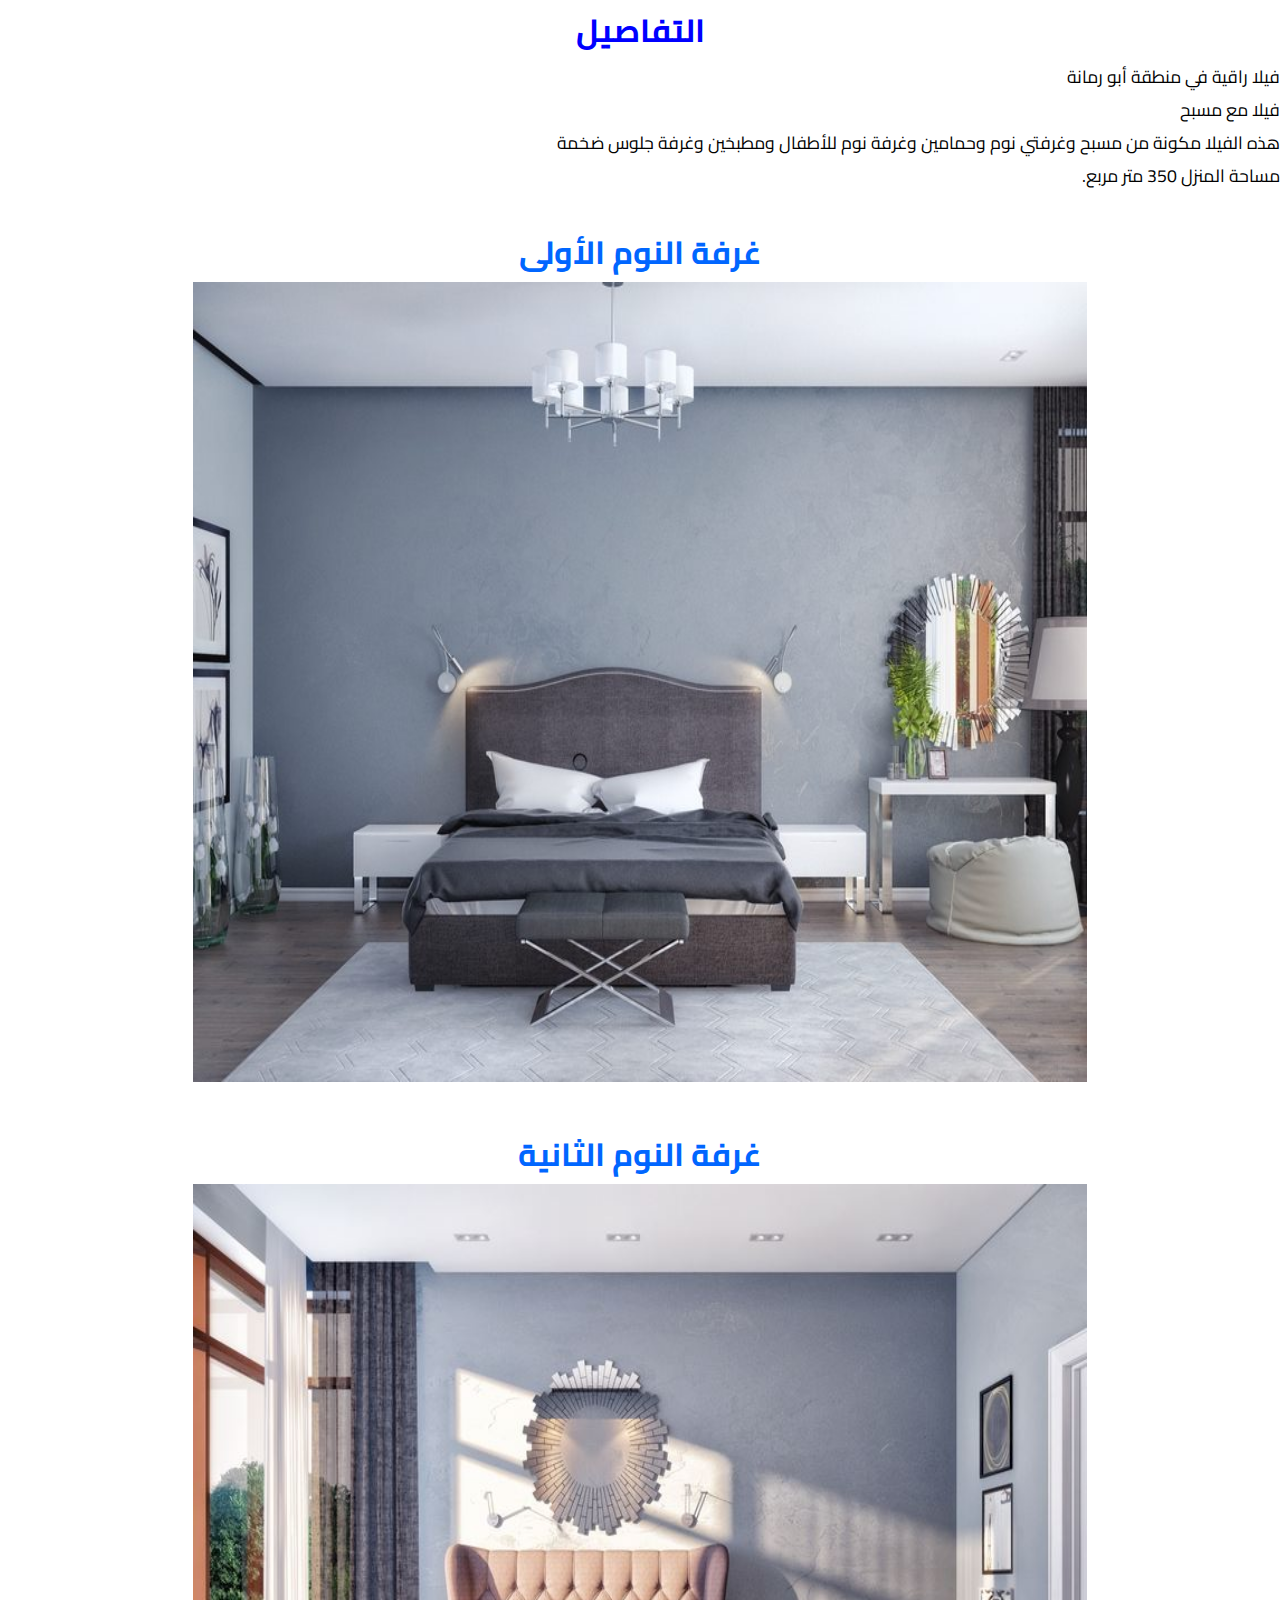
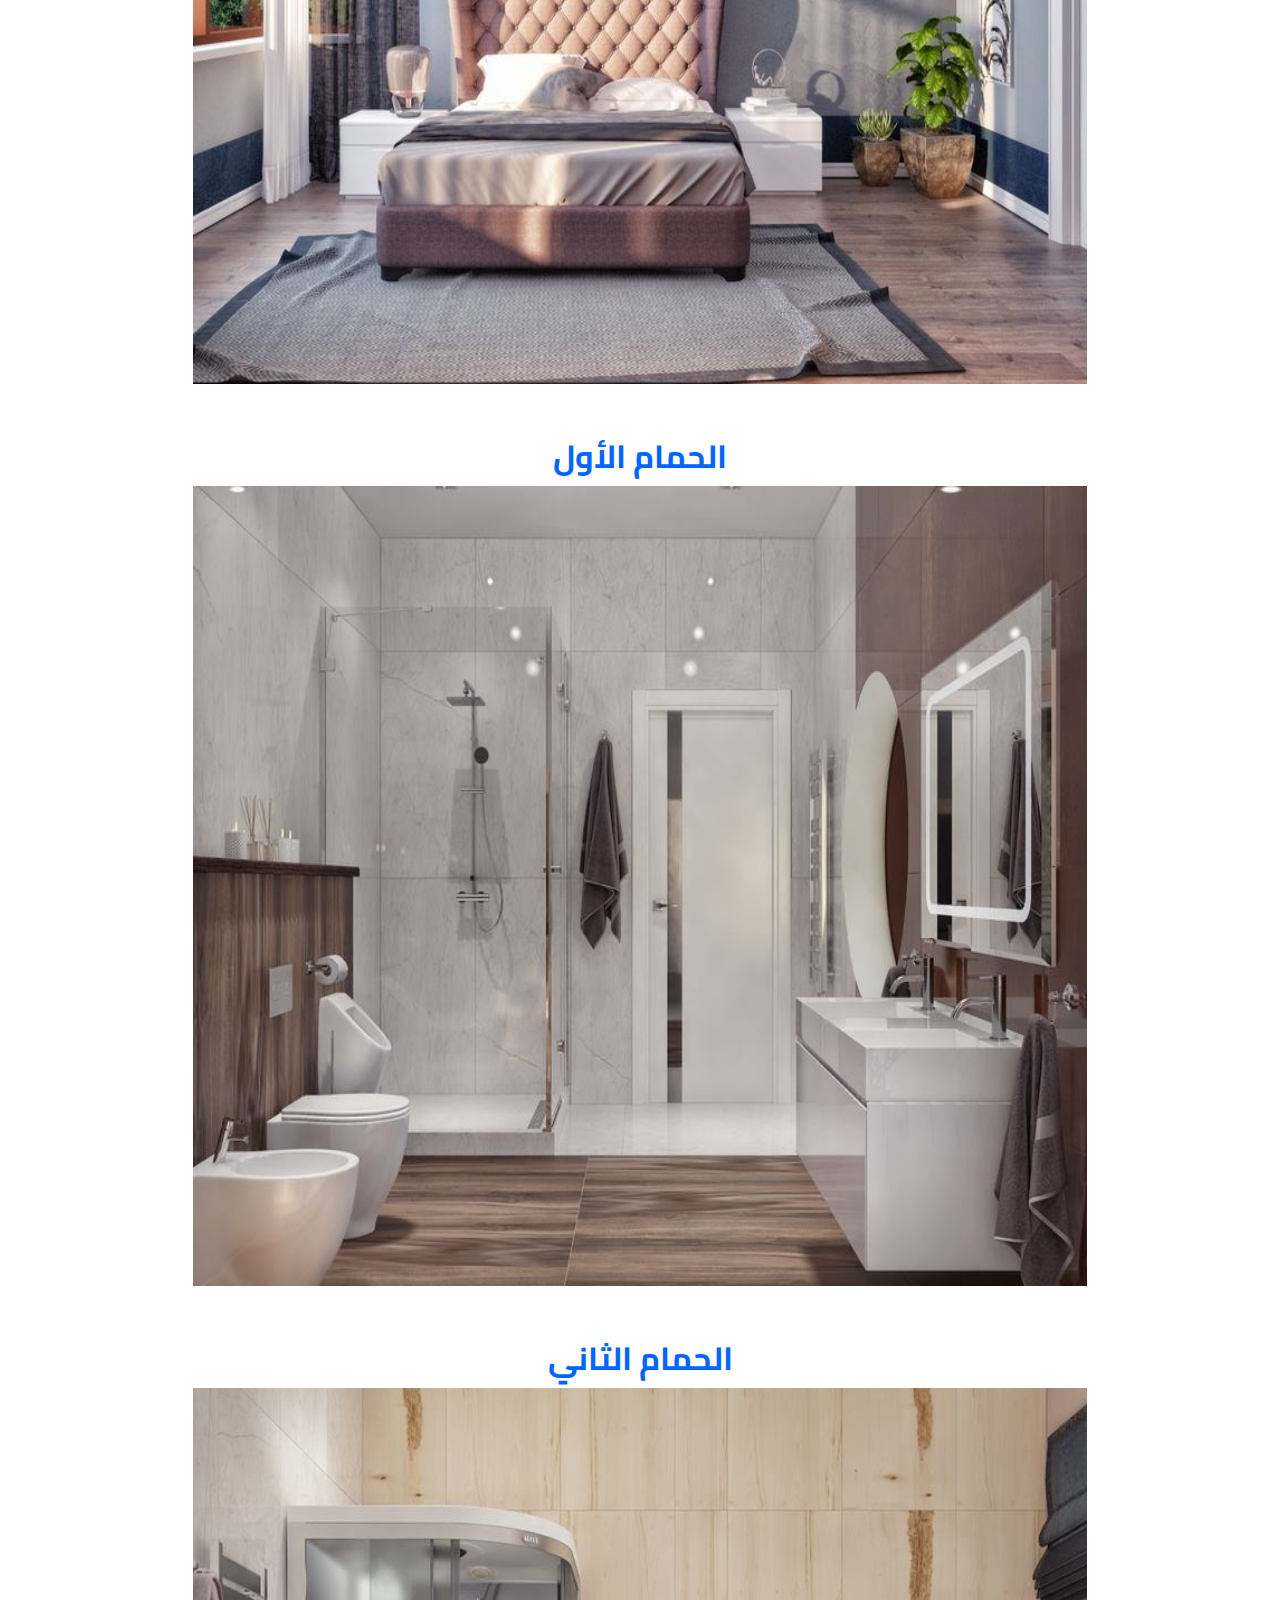
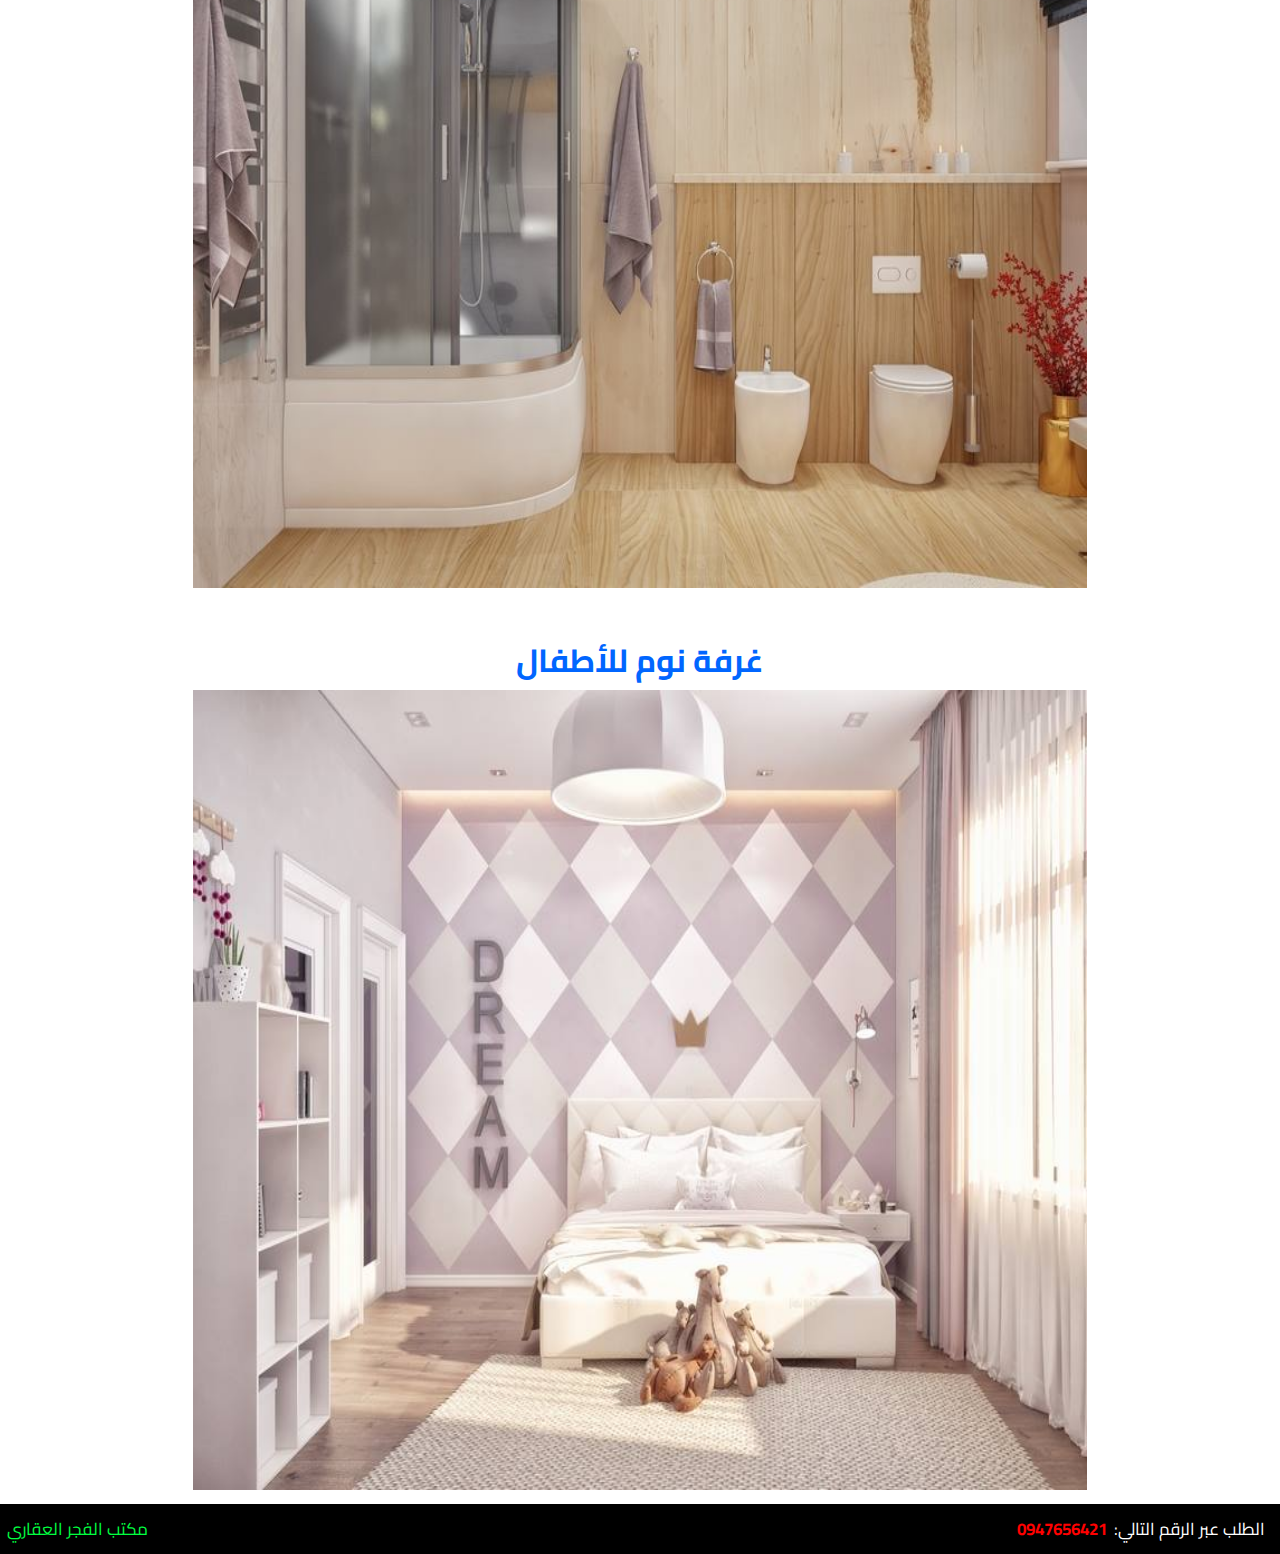
<file: HTML/Home_3.html>
<!DOCTYPE html>
<html>
    <head>
        <meta charset="UTF-8"/>
        <meta name="viewport" content="width=device-width,initial-scale=1.0"/>
        <link rel="stylesheet" href="../CSS/homeStyle.css"/>
        <title>التفاصيل</title>
        </head>
        <body>
            <h1 class="title">التفاصيل</h1>
            <div class="text">
                فيلا راقية في منطقة أبو رمانة
                </div>
                <div class="text">
                   فيلا مع مسبح
                    </div>
                    <div class="text">
                    هذه الفيلا مكونة من مسبح وغرفتي نوم وحمامين  وغرفة نوم للأطفال ومطبخين وغرفة جلوس ضخمة
                        </div>
            <div class="text">مساحة المنزل 350 متر مربع.</div>
            <section class="rooms">
                <table class="rooms_table">
                    <tr>
                        <td>
                            <h1 class="title1">غرفة النوم الأولى</h1>
                            <img src="../IMAGES/Homes/home3_1.jpg" class="image"/>
                        </td>
                    </tr>
                    <tr>
                        <td>
                            <h1 class="title1">غرفة النوم الثانية</h1>
                            <img src="../IMAGES/Homes/home3_6.jpg" class="image"/>
                        </td>
                    </tr>
                    <tr>
                        <td>
                            <h1 class="title1">الحمام الأول</h1>
                            <img src="../IMAGES/Homes/home3_5.jpg" class="image"/>
                        </td>
                    </tr>
                    <tr>
                        <td>
                            <h1 class="title1">الحمام الثاني</h1>
                            <img src="../IMAGES/Homes/home3_10.jpg" class="image"/>
                        </td>
                    </tr>
                    <tr>
                        <td>
                            <h1 class="title1">غرفة نوم للأطفال</h1>
                            <img src="../IMAGES/Homes/home3_8.jpg" class="image"/>
                        </td>
                    </tr>
                </table>
            </section>
            <footer class="footer">
                <section>
                    <span class="order-text"> :الطلب عبر الرقم التالي</span><span class="number-phone"> 0947656421 </span>
                    <span class="office-name">مكتب الفجر العقاري</span>
                </section>
            </footer>
        </body>
</html>
</file>
<file: CSS/indexStyle.css>
@font-face {
    font-family: font1;
    src: url(../FONTS/Arabic-fonts/font2/Cairo/Cairo-VariableFont_wght.ttf);
}

body{
    background-image: url(../IMAGES/Homes/background.jpg);
    background-repeat: no-repeat;
    background-size: cover;
    background-position: center;
    background-attachment: fixed;
}

*{
    margin: 0px;
    padding: 0px;
    scroll-behavior: smooth;
    box-sizing: border-box;
}

.header{
    width: 100%;
    min-height: 100vh;
    /* background-image: url(../IMAGES/Homes/background.jpg);
    background-repeat: no-repeat;
    background-size: cover;
    background-position: center;
    background-attachment: fixed; */
}

.toolbar{
    width: 100%;
    height: 50px;
    z-index: 999;
    font-family: font1;
    font-size: 20px;
    position: fixed;
    background-color: rgba(165, 42, 42, 0.411);
}

.selection{
    color: white;
    margin-right: 20px;
    margin-left: 25px;
    transition: 0.5s ease-in;
    line-height: 50px;
}

.selection:hover{
    color: red;
}

a{
    text-decoration: none;
}

.office_name{
    color: green;
    float: left;
    line-height: 50px;
    margin-left: 15px;
}

.buy_homes{
    background-color: white;
    width: 100%;
    height: 100vh;
}

.title{
    color: blue;
    font-family: font1;
    text-align: center;
    font-size: 2.2em;
    padding-top: 50px;
}

.buy_table{
    width: 100%;
    min-height: 300px;
    text-align: center;
}

td{
    display: inline-block;
    width: 30%;
    height: 100%;
    margin: 20px;
    box-shadow: black 0px 10px 15px 0px;
    transition: 0.7s ease;
}

td:hover{
    transform: scale(1.1);
    z-index: -1;
}

.background-image{
    width: 80%;
    height: 250px;
    margin-top: 10px;
}

.title2{
    font-family: font1;
    font-size: 2em;
    color: red;
}

.text{
    font-family: font1;
    font-size: 1.5em;
    color: black;
}

.details{
    font-family: font1;
    font-size: 1.5em;
    color: rgb(0, 17, 255);
}

.details:hover{
    color: rgb(0, 255, 55);
}

.cost-home{
    width: 100%;
    height: 100vh;
    background-color: rgba(19, 18, 18, 0.966);
}

.cost_table{
    width: 100%;
    min-height: 300px;
    text-align: center;
}

.cost-td{
    width: 30%;
    background-color: rgb(19, 18, 18);
}

#cost-images{
    width: 90%;
}

.contact{
    width:100%;
    height: 100vh;
    background-color: black;
}

.contact-table{
    width: 100%;
    min-height: 300px;
    text-align: center;
    transform: translateY(20%);
}

.icons{
    color: white;
    font-size: 5em;
    margin-top: 15%;
}
.contact-td{
    width: 350px;
    height: 250px;
    box-shadow: rgb(20, 20, 20) 0px 10px 10px 0px;
    background-color: rgba(128, 128, 128, 0.26);
    border-radius: 50px;
    margin:0px 40px 0px 40px;
}

.contact-title{
    font-family: font1;
    color: rgb(255, 0, 34);
    margin-bottom: 20px;
}

.contact-text{
    color: white;
    font-size: 1.5em;
}

.comment{
    width: 100%;
    min-height:20vh;
    background-color: crimson;
}

.form1{
    line-height: 20vh;
    width: 100%;
}

.input{
    background-color: crimson;
    width: 50%;
    height: 30px;
    margin-left: 15px;
    border-radius: 15px;
    color: white;
    font-size: larger;
    text-align: right;
    font-family: font1;
}

.send-btn{
    background-color: rgb(185, 66, 90);
    position: relative;
    left: 30%;
    width: 85px;
    height: 30px;
    margin-right: 50px;
    font-family: font1;
    color: wheat;
    border-radius: 15px;
    transition: 01s ease; 
    border-color: rgb(255, 0, 119);
}

.send-btn:hover{
    transform: scale(1.5);
}

.title1{
    color: blue;
    font-family: font1;
    text-align: center;
    font-size: 2.2em;
    padding-top: 10px;
}
</file>
<file: CSS/homeStyle.css>
@font-face {
    font-family: font1;
    src: url(../FONTS/Arabic-fonts/font2/Cairo/Cairo-VariableFont_wght.ttf);
}

*{
    padding: 0px;
    margin: 0px;
}

.title{
    text-align: center;
    font-family:font1;
    font-size: 2em;
    color: blue;
}

.rooms{
    width: 100%;
}

.rooms_table{
    width: 100%;
}

td{
    width: 100%;
    height: 100vh;
}

.text{
    direction: rtl;
    font-family: font1;
    font-size: 1.1em;
}

.title1{
    text-align: center;
    font-family:font1;
    font-size: 2em;
    color: rgb(0, 102, 255);
    margin-top: 20px;
}

td{
    text-align: center;
}

.footer{
    width: 100%;
    height: 50px;
    background-color: black;
}

.order-text{
    font-family: font1;
    font-size: 17px;
    color: white;
    line-height: 50px;
    float: right;
    margin-left: 7px;
    margin-right: 15px;
}

.number-phone{
    font-family: font1;
    font-size: 17px;
    color: rgb(255, 0, 0);
    line-height: 50px;
    float: right;
    font-weight: bold;
}

.office-name{
    font-family: font1;
    font-size: 17px;
    color: rgb(0, 255, 64);
    line-height: 50px;
    float: left;
    margin-left: 7px;
    margin-right: 15px;
}

.image{
    width: 70%;
    height: 800px;
}
</file>
